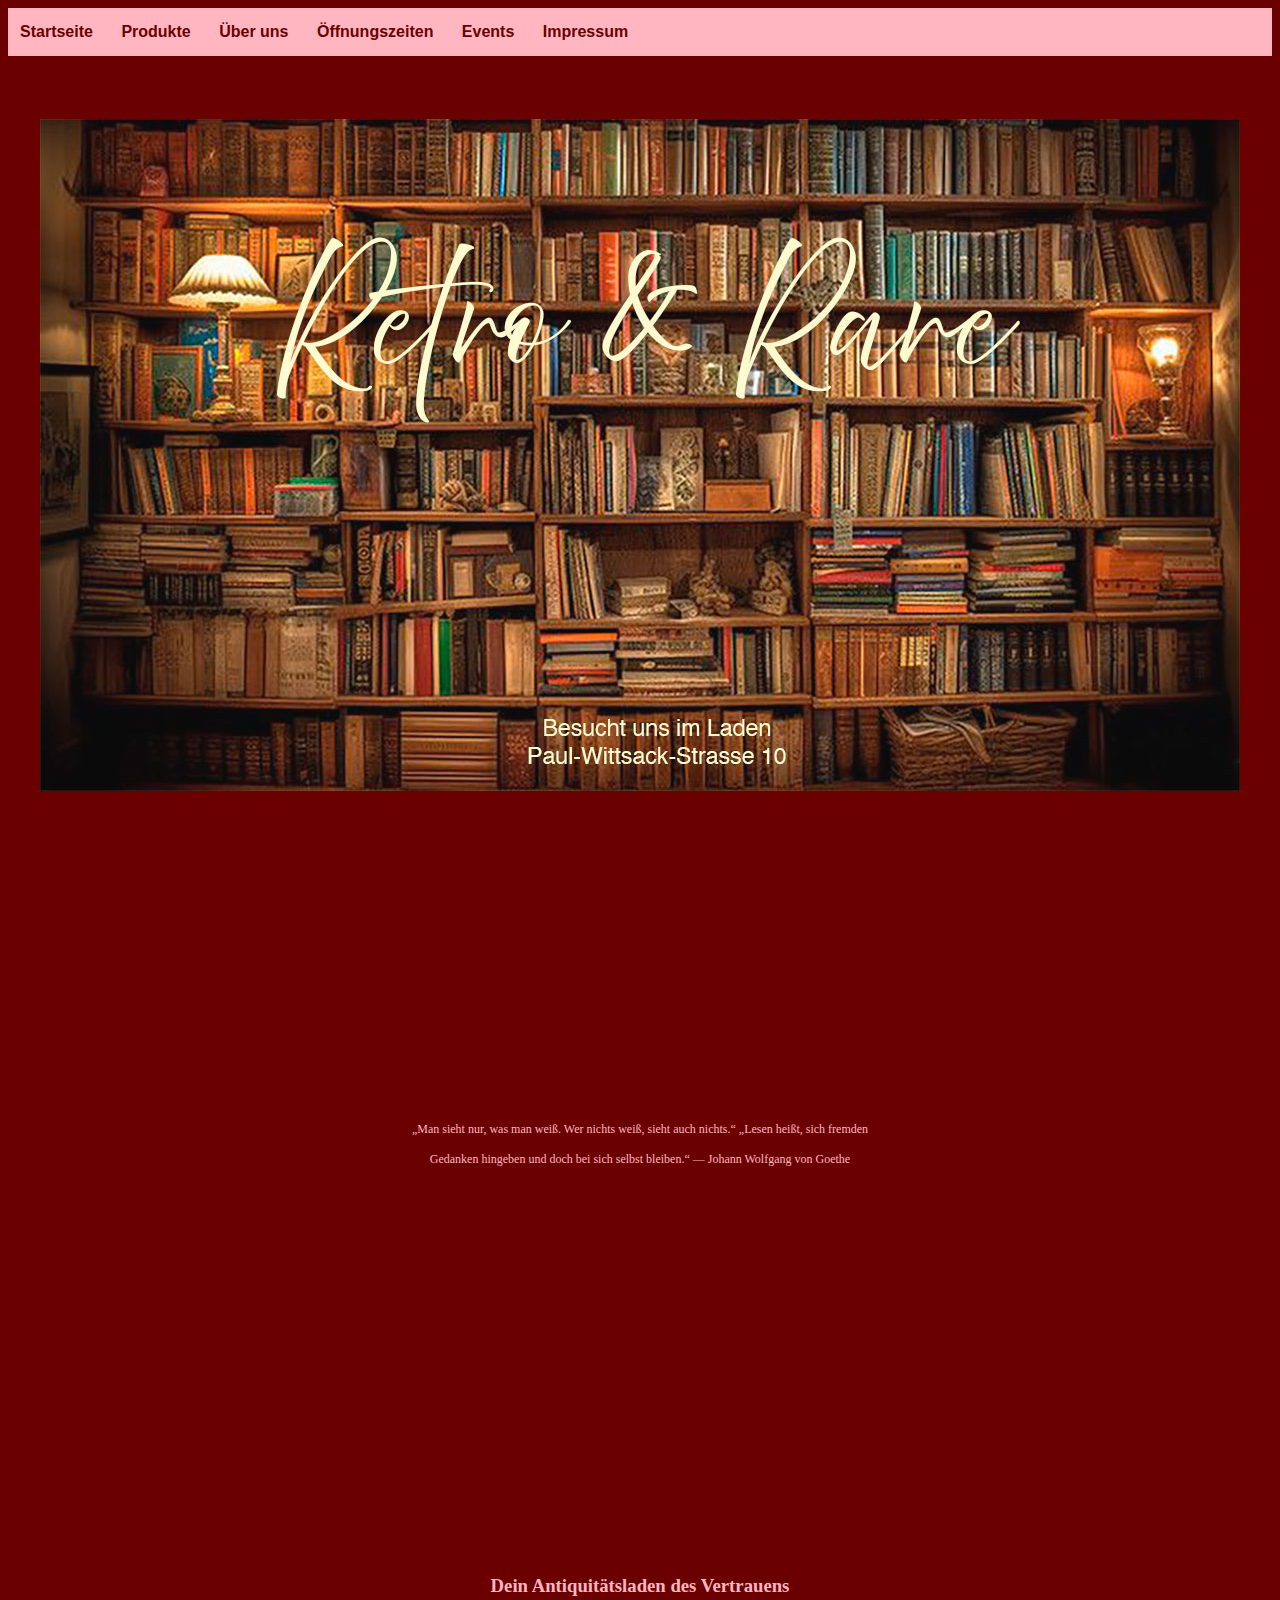
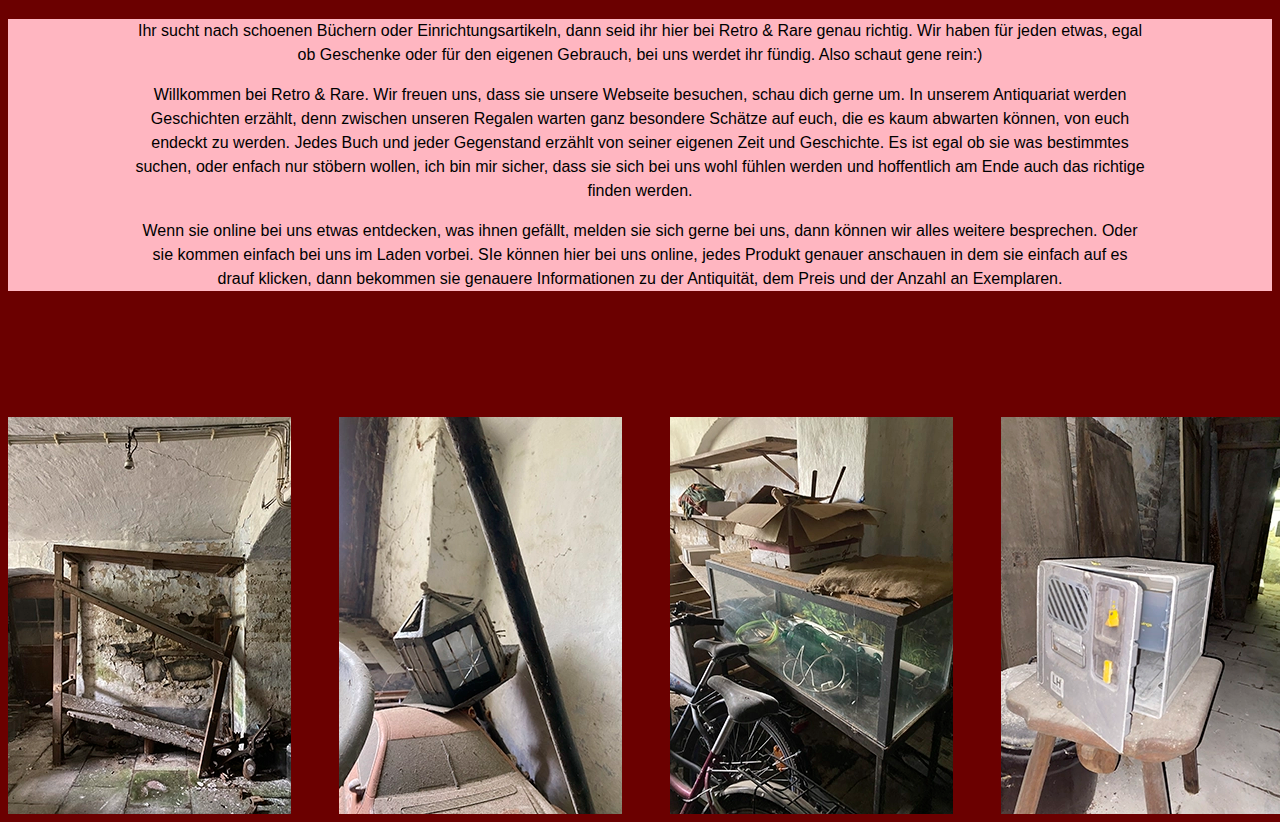
<file: index.html>
<!DOCTYPE html>
<htl lang="de">
    <head>
        <meta charset="UTF-8">
        <title>Semesterabgabe</title>
        <link rel="stylesheet" href="meine-datei.css">
    </head>
    <body>




<div class="nav">
	<ul> 
	<li> <a href="index.html">Startseite </a></li>	
	<li> <a href="produkte.html"> Produkte </a> </li>
	<li> <a href="ueber_uns.html"> Über uns </a> </li>
	<li> <a href="oeffnungszeiten.html"> Öffnungszeiten </a> </li>
	<li> <a href="events.html"> Events </a> </li>
	<li> <a href="Impressum.html"> Impressum </a> </li>
	</ul>
</div>

<div class="name">
<img src="images/buecherregal_hintergrund.jpg" alt="Bücher in Holzregal"> </img>
 </div>

<div class="zitat"> 
	„Man sieht nur, was man weiß. Wer nichts weiß, sieht auch nichts.“
	„Lesen heißt, sich fremden Gedanken hingeben und doch bei sich selbst bleiben.“
	— Johann Wolfgang von Goethe

</div>


	<h3>Dein Antiquitätsladen des Vertrauens</h3>



<div class="einfuehrung"> 
	<p>Ihr sucht nach schoenen Büchern oder Einrichtungsartikeln, dann seid ihr hier bei Retro & Rare genau richtig. Wir haben für jeden etwas, egal ob Geschenke oder für den eigenen Gebrauch, bei uns werdet ihr fündig. Also schaut gene rein:)</p>

	<p>Willkommen bei Retro & Rare. Wir freuen uns, dass sie unsere Webseite besuchen, schau dich gerne um. In unserem Antiquariat werden Geschichten erzählt, denn zwischen unseren Regalen warten ganz besondere Schätze auf euch, die es kaum abwarten können, von euch endeckt zu werden. Jedes Buch und jeder Gegenstand erzählt von seiner eigenen Zeit und Geschichte. Es ist egal ob sie was bestimmtes suchen, oder enfach nur stöbern wollen, ich bin mir sicher, dass sie sich bei uns wohl fühlen werden und hoffentlich am Ende auch das richtige finden werden. </p>

	<p>Wenn sie online bei uns etwas entdecken, was ihnen gefällt, melden sie sich gerne bei uns, dann können wir alles weitere besprechen. Oder sie kommen einfach bei uns im Laden vorbei. SIe können hier bei uns online, jedes Produkt genauer anschauen in dem sie einfach auf es drauf klicken, dann bekommen sie genauere Informationen zu der Antiquität, dem Preis und der Anzahl an Exemplaren. </p>
</div>




<div class="bilder-galerie"> 
	<img src="images/kaputt-regal.webp">
	<img src="images/kaputt_regal.webp">
	<img src="images/kaputt_aquarium.webp">
	<img src="images/kaputt_tresor.webp">
	<img src="images/kaputt_ vitrine.webp">
</div>
</body>
</file>
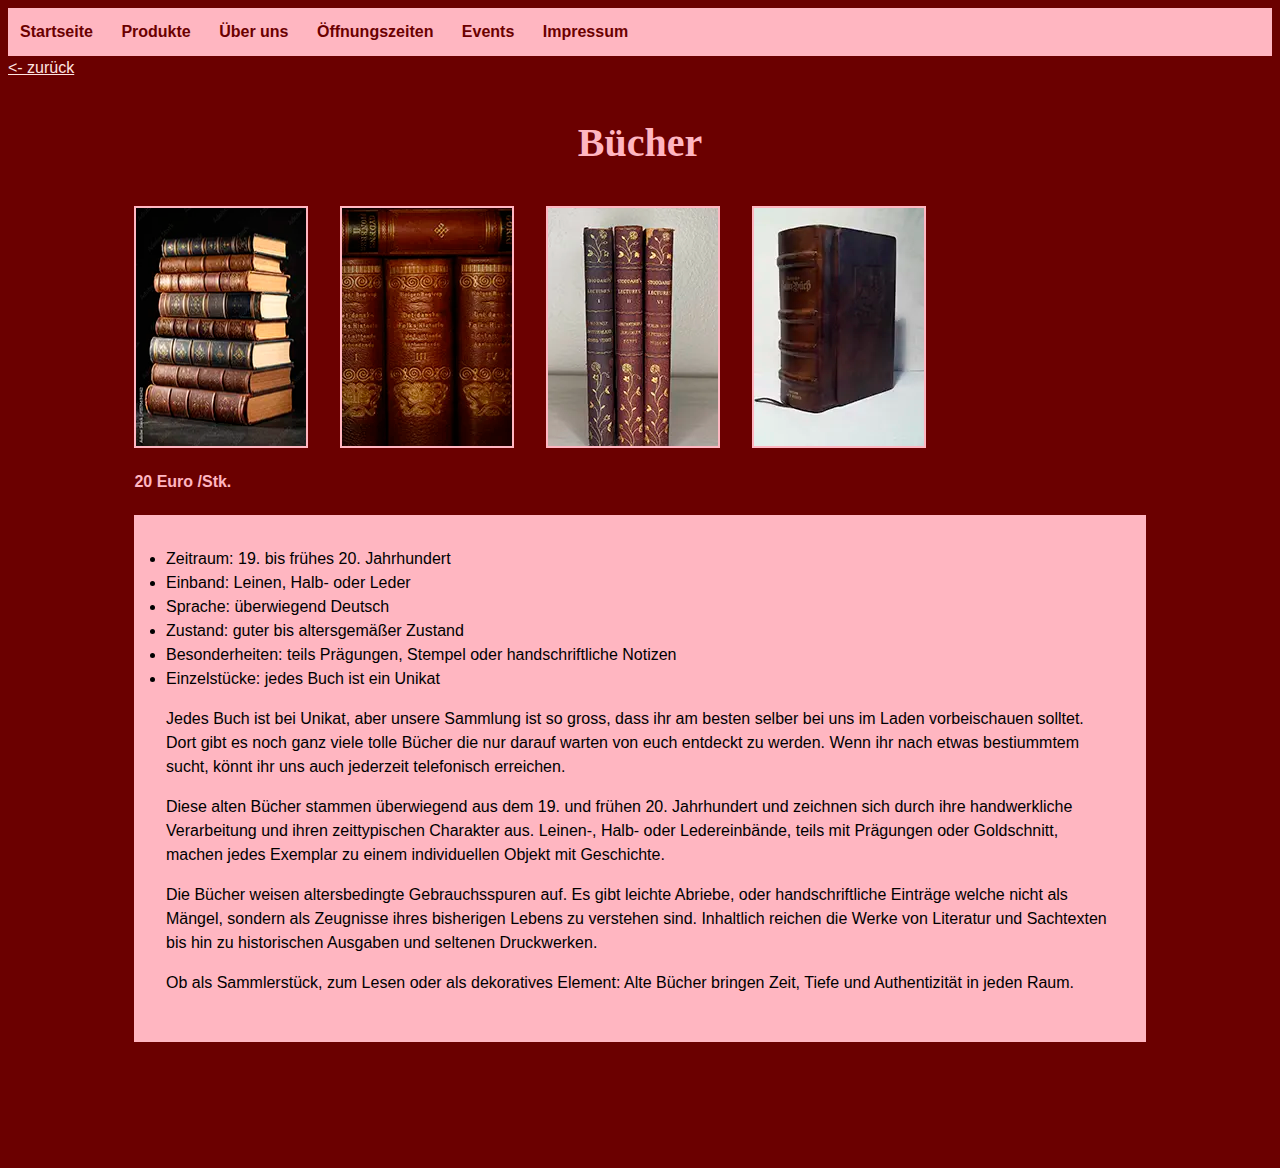
<file: detail_buecher.html>
<!DOCTYPE html>
<htl lang="de">
    <head>
        <meta charset="UTF-8">
        <title>Semesterabgabe</title>
        <link rel="stylesheet" href="meine-datei.css">
    </head>
    <body>


<div class="nav">
    <ul> 
    <li> <a href="index.html">Startseite </a></li>  
    <li> <a href="produkte.html"> Produkte </a> </li>
    <li> <a href="ueber_uns.html"> Über uns </a> </li>
    <li> <a href="oeffnungszeiten.html"> Öffnungszeiten </a> </li>
    <li> <a href="events.html"> Events </a> </li>
    <li> <a href="Impressum.html"> Impressum </a> </li>
    </ul>
</div>

<div class="back"> 
<a href="produkte.html"> <- zurück </a>
</div>

<h2>Bücher</h2>

<div class="bilder"> 
    <img src="images/produkt_buecher.webp" alt="zu verkaufendes Buch">
    <img src="images/produkt_buecher2.webp" alt="zu verkaufendes Buch">
    <img src="images/produkt_buecher3.webp" alt="zu verkaufendes Buch">
    <img src="images/produkt_buecher4.webp" alt="zu verkaufendes Buch">
</div>

<h4> 20 Euro /Stk.</h4>

<div class="text"> 
<li>Zeitraum: 19. bis frühes 20. Jahrhundert</li>
<li>Einband: Leinen, Halb- oder Leder</li>
<li>Sprache: überwiegend Deutsch</li>
<li>Zustand: guter bis altersgemäßer Zustand</li>
<li>Besonderheiten: teils Prägungen, Stempel oder handschriftliche Notizen</li>
<li>Einzelstücke: jedes Buch ist ein Unikat</li>

<p>Jedes Buch ist bei Unikat, aber unsere Sammlung ist so gross, dass ihr am besten selber bei uns im Laden vorbeischauen solltet. Dort gibt es noch ganz viele tolle Bücher die nur darauf warten von euch entdeckt zu werden. Wenn ihr nach etwas bestiummtem sucht, könnt ihr uns auch jederzeit telefonisch erreichen.</p>

<p>Diese alten Bücher stammen überwiegend aus dem 19. und frühen 20. Jahrhundert und zeichnen sich durch ihre handwerkliche Verarbeitung und ihren zeittypischen Charakter aus. Leinen-, Halb- oder Ledereinbände, teils mit Prägungen oder Goldschnitt, machen jedes Exemplar zu einem individuellen Objekt mit Geschichte.</p>

<p>Die Bücher weisen altersbedingte Gebrauchsspuren auf. Es gibt leichte Abriebe, oder handschriftliche Einträge welche nicht als Mängel, sondern als Zeugnisse ihres bisherigen Lebens zu verstehen sind. Inhaltlich reichen die Werke von Literatur und Sachtexten bis hin zu historischen Ausgaben und seltenen Druckwerken.</p>

<p>Ob als Sammlerstück, zum Lesen oder als dekoratives Element: Alte Bücher bringen Zeit, Tiefe und Authentizität in jeden Raum.</p>
</div>
</body>
</file>
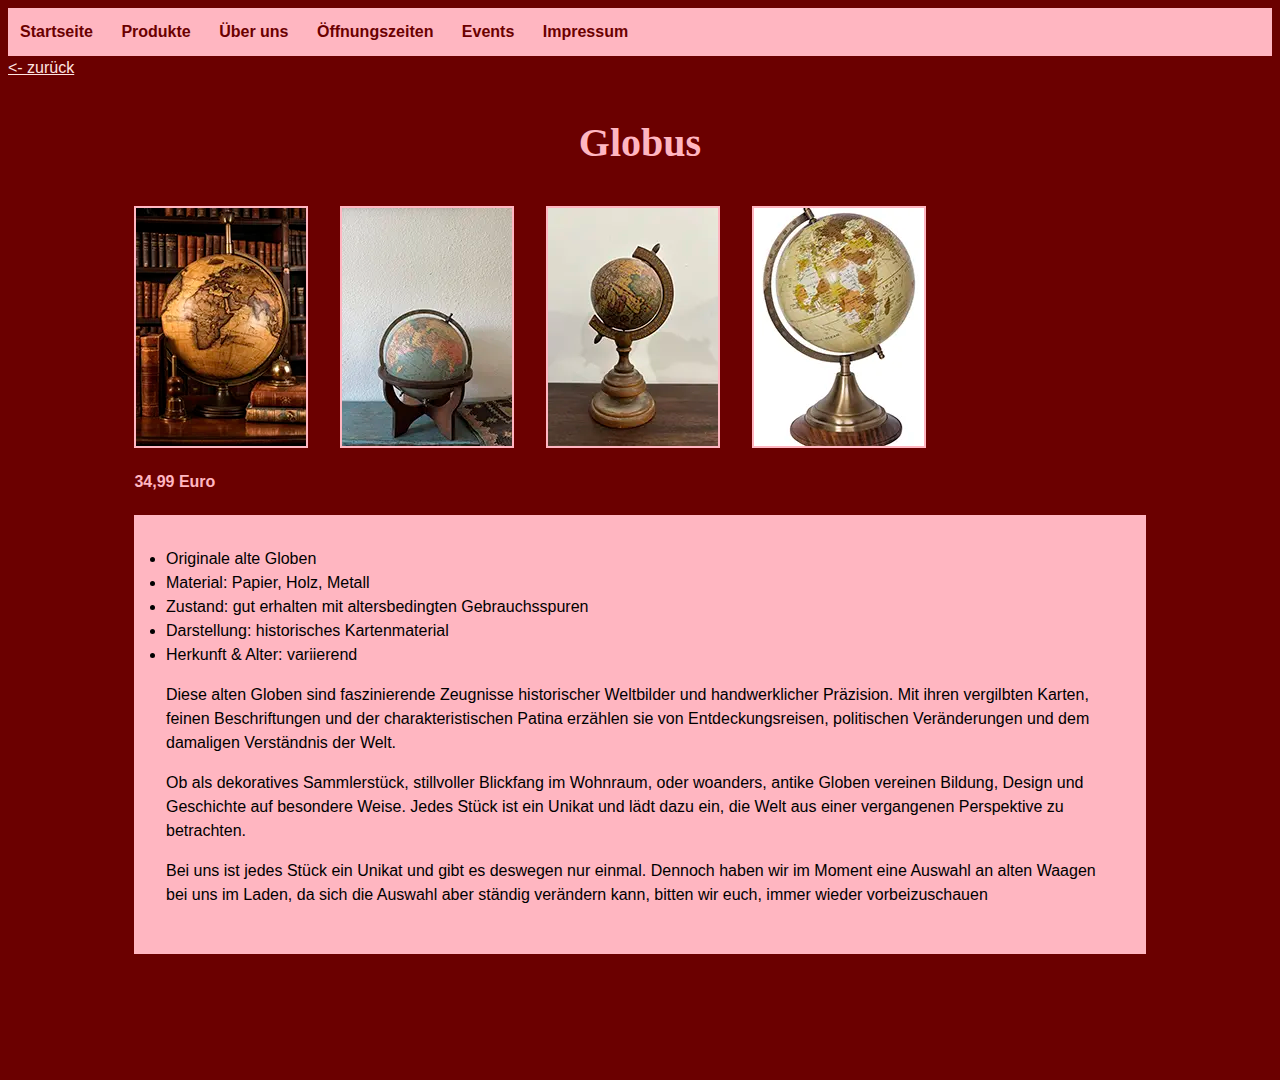
<file: detail_globus.html>
<!DOCTYPE html>
<htl lang="de">
    <head>
        <meta charset="UTF-8">
        <title>Semesterabgabe</title>
        <link rel="stylesheet" href="meine-datei.css">
    </head>
    <body>

<div class="nav">
	<ul> 
	<li> <a href="index.html">Startseite </a></li>	
	<li> <a href="produkte.html"> Produkte </a> </li>
	<li> <a href="ueber_uns.html"> Über uns </a> </li>
	<li> <a href="oeffnungszeiten.html"> Öffnungszeiten </a> </li>
	<li> <a href="events.html"> Events </a> </li>
	<li> <a href="Impressum.html"> Impressum </a> </li>
	</ul>
</div>


<div class="back"> 
	<a href="produkte.html"> <- zurück </a>
</div>


<h2>Globus</h2>

<div class="bilder"> 
	<img src="images/produkt_globus.webp" alt="zu verkaufender Globus">
	<img src="images/produkt_globus2.webp" alt="zu verkaufender Globus">
	<img src="images/produkt_globus3.webp" alt="zu verkaufender Globus">
	<img src="images/produkt_globus4.webp" alt="zu verkaufender Globus">
</div>

<h4>34,99 Euro</h4>

<div class="text"> 
<li>Originale alte Globen</li>
<li>Material: Papier, Holz, Metall </li>
<li> Zustand: gut erhalten mit altersbedingten Gebrauchsspuren </li>
<li> Darstellung: historisches Kartenmaterial </li>
<li> Herkunft & Alter: variierend</li>

<p>Diese alten Globen sind faszinierende Zeugnisse historischer Weltbilder und handwerklicher Präzision. Mit ihren vergilbten Karten, feinen Beschriftungen und der charakteristischen Patina erzählen sie von Entdeckungsreisen, politischen Veränderungen und dem damaligen Verständnis der Welt.</p>

<p>Ob als dekoratives Sammlerstück, stillvoller Blickfang im Wohnraum, oder woanders, antike Globen vereinen Bildung, Design und Geschichte auf besondere Weise. Jedes Stück ist ein Unikat und lädt dazu ein, die Welt aus einer vergangenen Perspektive zu betrachten.</p>

<p>Bei uns ist jedes Stück ein Unikat und gibt es deswegen nur einmal. Dennoch haben wir im Moment eine Auswahl an alten Waagen bei uns im Laden, da sich die Auswahl aber ständig verändern kann, bitten wir euch, immer wieder vorbeizuschauen </p>

</div>
</body>
</file>
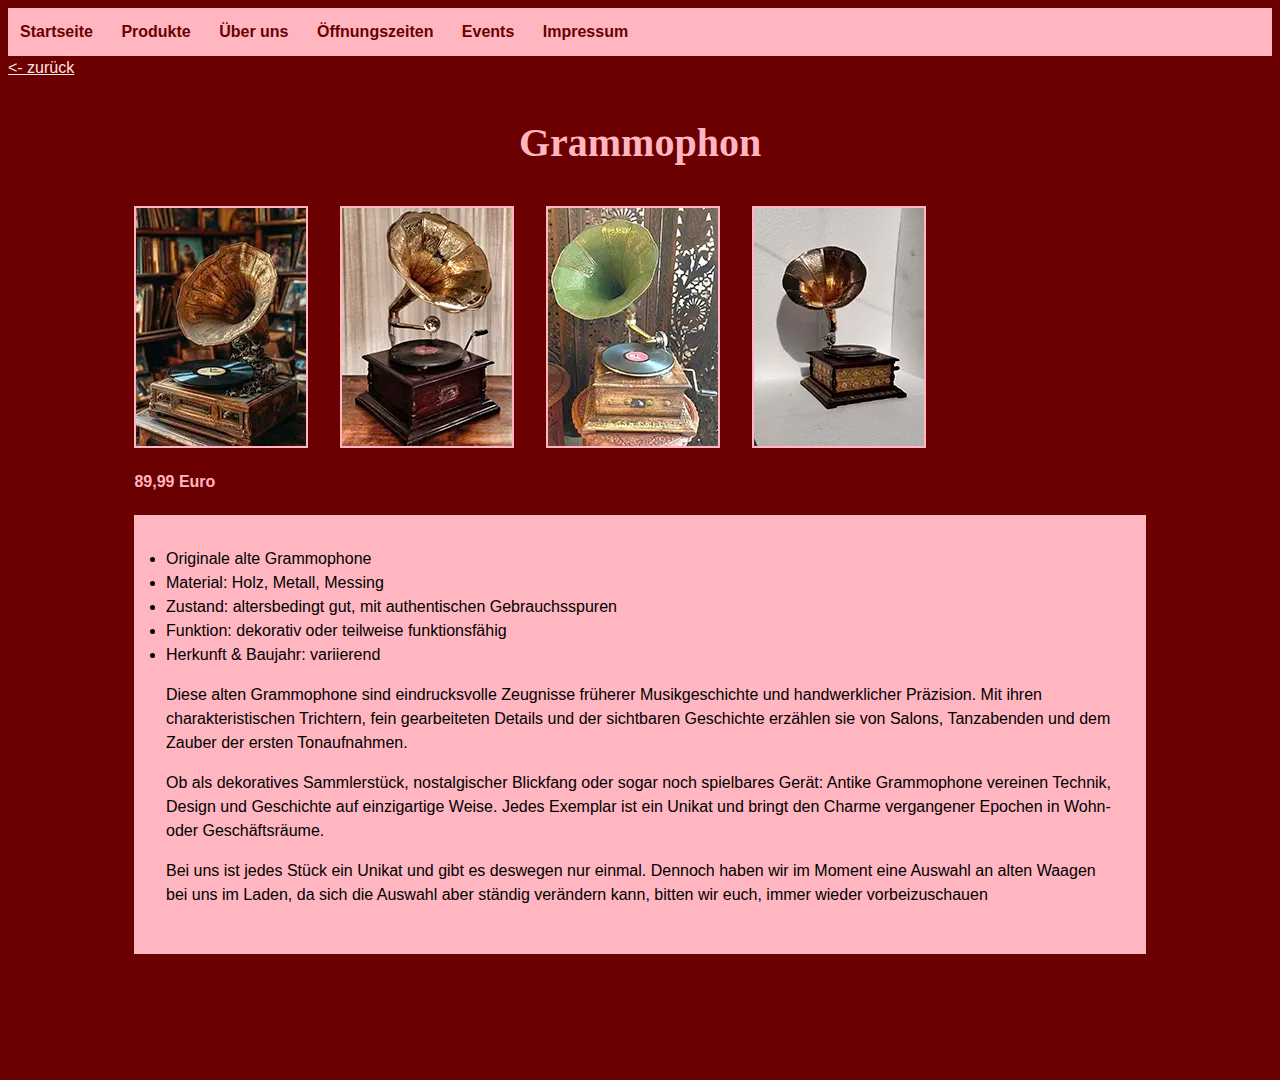
<file: detail_grammophon.html>
<!DOCTYPE html>
<htl lang="de">
    <head>
        <meta charset="UTF-8">
        <title>Semesterabgabe</title>
        <link rel="stylesheet" href="meine-datei.css">
    </head>
    <body>

<div class="nav">
	<ul> 
	<li> <a href="index.html">Startseite </a></li>	
	<li> <a href="produkte.html"> Produkte </a> </li>
	<li> <a href="ueber_uns.html"> Über uns </a> </li>
	<li> <a href="oeffnungszeiten.html"> Öffnungszeiten </a> </li>
	<li> <a href="events.html"> Events </a> </li>
	<li> <a href="Impressum.html"> Impressum </a> </li>
	</ul>
</div>


<div class="back"> 
	<a href="produkte.html"> <- zurück </a>
</div>


<h2>Grammophon</h2>

<div class="bilder"> 
	<img src="images/produkt_grammophon.webp" alt="zu verkaufendes Grammophon">
	<img src="images/produkt_grammophon2.webp" alt="zu verkaufendes Grammophon">
	<img src="images/produkt_grammophon3.webp" alt="zu verkaufendes Grammophon">
	<img src="images/produkt_grammophon4.webp" alt="zu verkaufendes Grammophon">
</div>

<h4>89,99 Euro</h4>

<div class="text"> 
<li>Originale alte Grammophone</li>
<li>Material: Holz, Metall, Messing</li>
<li>Zustand: altersbedingt gut, mit authentischen Gebrauchsspuren</li>
<li>Funktion: dekorativ oder teilweise funktionsfähig</li>
<li>Herkunft & Baujahr: variierend</li>


<p>Diese alten Grammophone sind eindrucksvolle Zeugnisse früherer Musikgeschichte und handwerklicher Präzision. Mit ihren charakteristischen Trichtern, fein gearbeiteten Details und der sichtbaren Geschichte erzählen sie von Salons, Tanzabenden und dem Zauber der ersten Tonaufnahmen.
</p>

<p>Ob als dekoratives Sammlerstück, nostalgischer Blickfang oder sogar noch spielbares Gerät: Antike Grammophone vereinen Technik, Design und Geschichte auf einzigartige Weise. Jedes Exemplar ist ein Unikat und bringt den Charme vergangener Epochen in Wohn- oder Geschäftsräume.</p>

<p>Bei uns ist jedes Stück ein Unikat und gibt es deswegen nur einmal. Dennoch haben wir im Moment eine Auswahl an alten Waagen bei uns im Laden, da sich die Auswahl aber ständig verändern kann, bitten wir euch, immer wieder vorbeizuschauen </p>

</div>
</body>
</file>
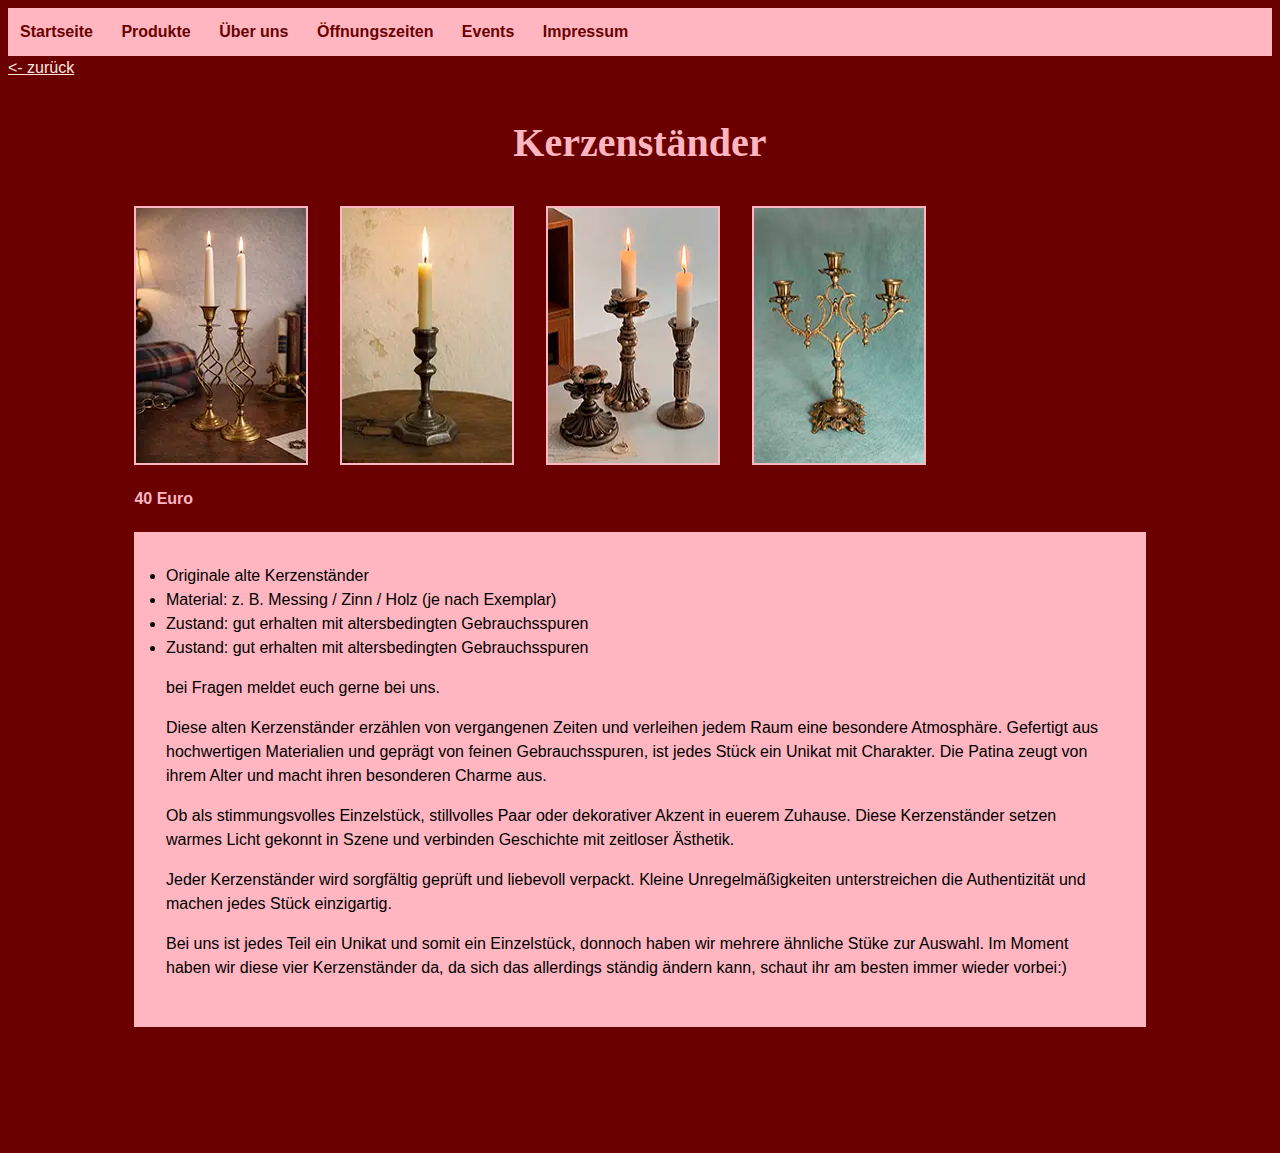
<file: detail_kerzenstaender.html>
<!DOCTYPE html>
<htl lang="de">
    <head>
        <meta charset="UTF-8">
        <title>Semesterabgabe</title>
        <link rel="stylesheet" href="meine-datei.css">
    </head>
    <body>


<div class="nav">
	<ul> 
	<li> <a href="index.html">Startseite </a></li>	
	<li> <a href="produkte.html"> Produkte </a> </li>
	<li> <a href="ueber_uns.html"> Über uns </a> </li>
	<li> <a href="oeffnungszeiten.html"> Öffnungszeiten </a> </li>
	<li> <a href="events.html"> Events </a> </li>
	<li> <a href="Impressum.html"> Impressum </a> </li>
	</ul>
</div>

<div class="back"> 
<a href="produkte.html"> <- zurück </a>
</div>

<h2>Kerzenständer</h2>

<div class="bilder"> 
	<img src="images/produkt_Kerzenstaender.webp" alt="zu verkaufender Kerzenstaender">
	<img src="images/produkt_kerzenstaender2.webp" alt="zu verkaufender Kerzenstaender">
	<img src="images/produkt_kerzenstaender3.webp" alt="zu verkaufender Kerzenstaender">
	<img src="images/produkt_kerzenstaender4.webp" alt="zu verkaufender Kerzenstaender">
</div>


<h4>40 Euro</h4>

<div class="text"> 

<li>Originale alte Kerzenständer</li>
<li>Material: z. B. Messing / Zinn / Holz (je nach Exemplar)</li>
<li>Zustand: gut erhalten mit altersbedingten Gebrauchsspuren</li>
<li>Zustand: gut erhalten mit altersbedingten Gebrauchsspuren</li>

<p>bei Fragen meldet euch gerne bei uns.</p>

<p>Diese alten Kerzenständer erzählen von vergangenen Zeiten und verleihen jedem Raum eine besondere Atmosphäre. Gefertigt aus hochwertigen Materialien und geprägt von feinen Gebrauchsspuren, ist jedes Stück ein Unikat mit Charakter. Die Patina zeugt von ihrem Alter und macht ihren besonderen Charme aus.
</p>

<p>Ob als stimmungsvolles Einzelstück, stillvolles Paar oder dekorativer Akzent in euerem Zuhause. Diese Kerzenständer setzen warmes Licht gekonnt in Szene und verbinden Geschichte mit zeitloser Ästhetik.
</p>

<p>Jeder Kerzenständer wird sorgfältig geprüft und liebevoll verpackt. Kleine Unregelmäßigkeiten unterstreichen die Authentizität und machen jedes Stück einzigartig.</p>

<p>Bei uns ist jedes Teil ein Unikat und somit ein Einzelstück, donnoch haben wir mehrere ähnliche Stüke zur Auswahl. Im Moment haben wir diese vier Kerzenständer da, da sich das allerdings ständig ändern kann, schaut ihr am besten immer wieder vorbei:) </p>

</div>
</body>
</file>
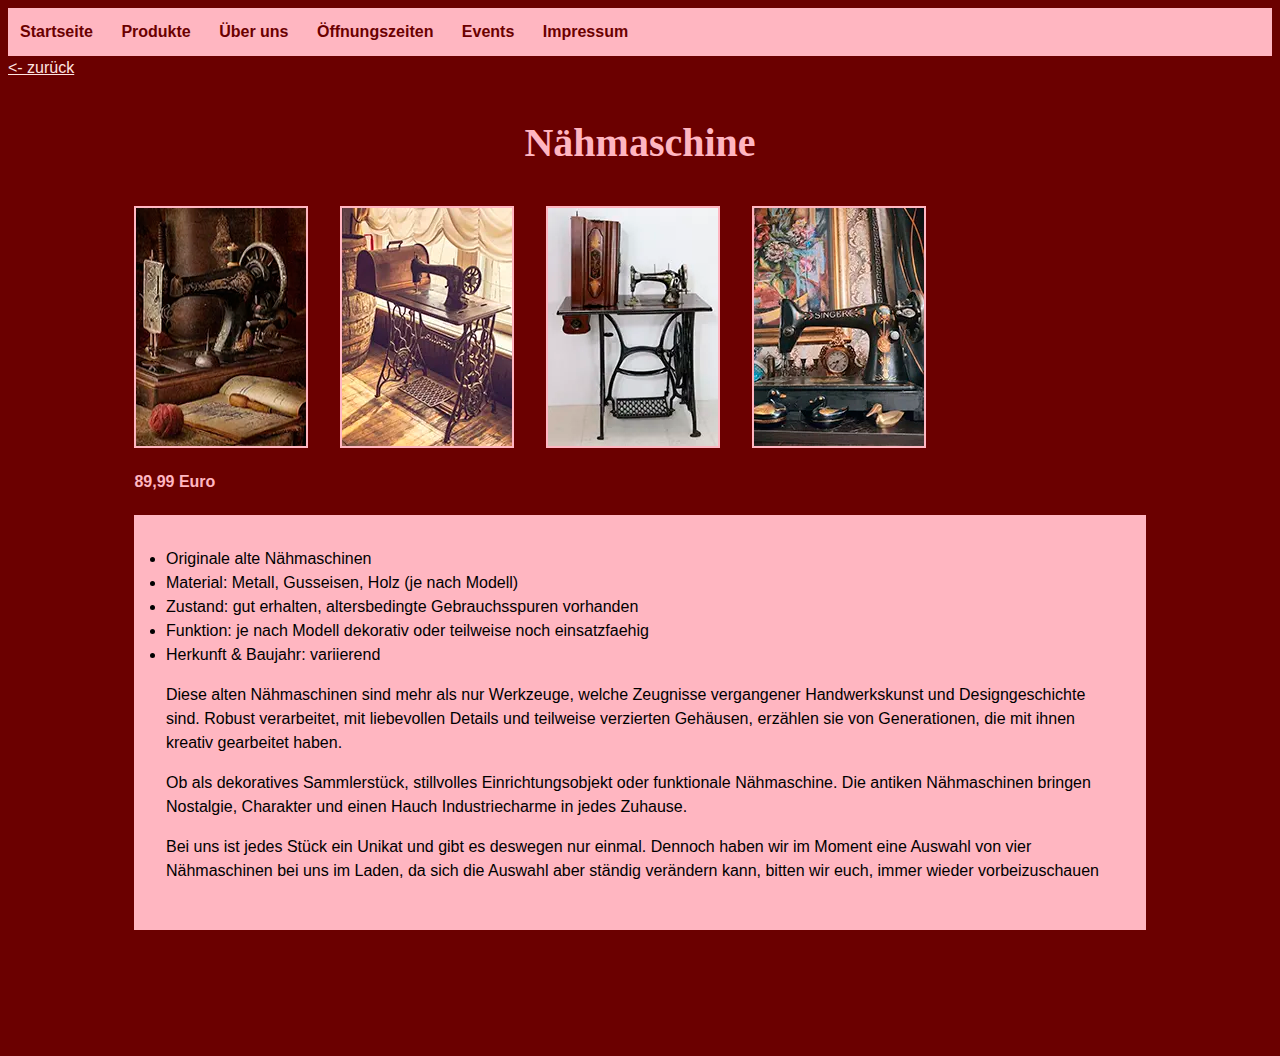
<file: detail_naehmaschine.html>
<!DOCTYPE html>
<htl lang="de">
    <head>
        <meta charset="UTF-8">
        <title>Semesterabgabe</title>
        <link rel="stylesheet" href="meine-datei.css">
    </head>
    <body>

<div class="nav">
	<ul> 
	<li> <a href="index.html">Startseite </a></li>	
	<li> <a href="produkte.html"> Produkte </a> </li>
	<li> <a href="ueber_uns.html"> Über uns </a> </li>
	<li> <a href="oeffnungszeiten.html"> Öffnungszeiten </a> </li>
	<li> <a href="events.html"> Events </a> </li>
	<li> <a href="Impressum.html"> Impressum </a> </li>
	</ul>
</div>


<div class="back"> 
	<a href="produkte.html"> <- zurück </a>
</div>

<h2>Nähmaschine</h2>


<div class="bilder"> 
	<img src="images/produkt_naehmaschine.webp" alt="zu verkaufende Naehmaschine">
	<img src="images/produkt_naehmaschine2.webp" alt="zu verkaufende Naehmaschine">
	<img src="images/produkt_naehmaschine3.webp" alt="zu verkaufende Naehmaschine">
	<img src="images/produkt_naehmaschine4.webp" alt="zu verkaufende Naehmaschine">
</div>

<h4>89,99 Euro</h4>

<div class="text"> 
<li>Originale alte Nähmaschinen</li>
<li>Material: Metall, Gusseisen, Holz (je nach Modell)</li>
<li>Zustand: gut erhalten, altersbedingte Gebrauchsspuren vorhanden</li>
<li>Funktion: je nach Modell dekorativ oder teilweise noch einsatzfaehig</li>
<li>Herkunft & Baujahr: variierend</li>

<p>Diese alten Nähmaschinen sind mehr als nur Werkzeuge, welche Zeugnisse vergangener Handwerkskunst und Designgeschichte sind. Robust verarbeitet, mit liebevollen Details und teilweise verzierten Gehäusen, erzählen sie von Generationen, die mit ihnen kreativ gearbeitet haben.</p>

<p>Ob als dekoratives Sammlerstück, stillvolles Einrichtungsobjekt oder funktionale Nähmaschine. Die antiken Nähmaschinen bringen Nostalgie, Charakter und einen Hauch Industriecharme in jedes Zuhause.</p>

<p>Bei uns ist jedes Stück ein Unikat und gibt es deswegen nur einmal. Dennoch haben wir im Moment eine Auswahl von vier Nähmaschinen bei uns im Laden, da sich die Auswahl aber ständig verändern kann, bitten wir euch, immer wieder vorbeizuschauen </p>

</div>
</body>
</file>
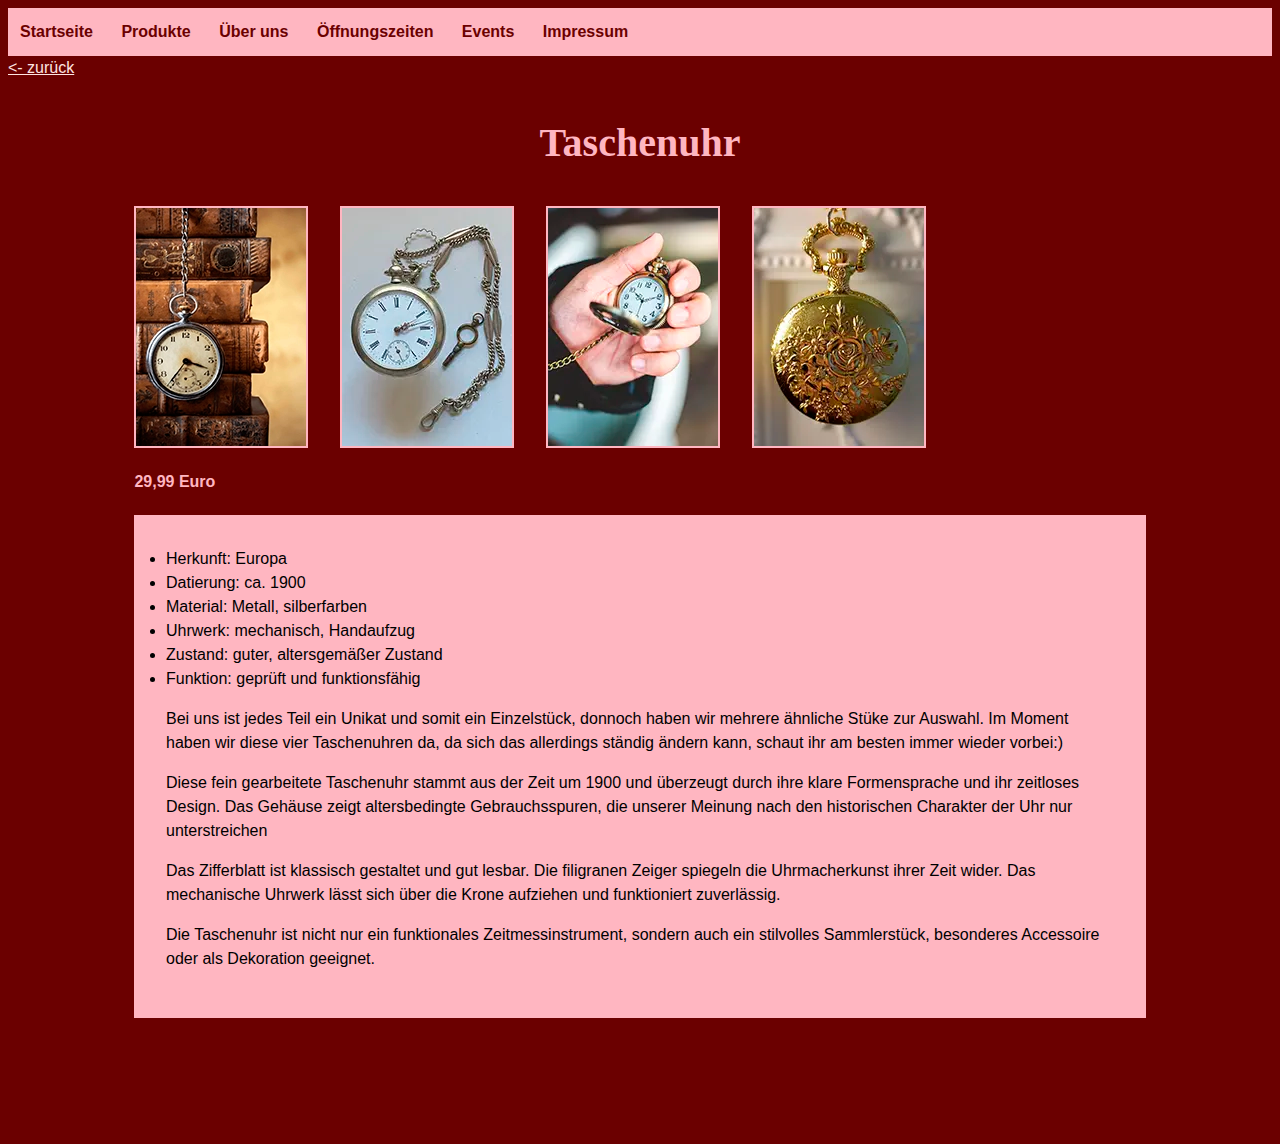
<file: detail_taschenuhr.html>
<!DOCTYPE html>
<htl lang="de">
    <head>
        <meta charset="UTF-8">
        <title>Semesterabgabe</title>
        <link rel="stylesheet" href="meine-datei.css">
    </head>
    <body>

<div class="nav">
	<ul> 
	<li> <a href="index.html">Startseite </a></li>	
	<li> <a href="produkte.html"> Produkte </a> </li>
	<li> <a href="ueber_uns.html"> Über uns </a> </li>
	<li> <a href="oeffnungszeiten.html"> Öffnungszeiten </a> </li>
	<li> <a href="events.html"> Events </a> </li>
	<li> <a href="Impressum.html"> Impressum </a> </li>
	</ul>
</div>

<div class="back"> 
<a href="produkte.html"> <- zurück </a>
</div>


<h2> Taschenuhr </h2>

<div class="bilder"> 

	<img src="images/produkt_uhr.webp">
	<img src="images/produkt_taschenuhr2.webp">
	<img src="images/produkt_taschenuhr3.webp">
	<img src="images/produkt_taschenuhr4.webp">
</div>

<h4>29,99 Euro </h4>


<div class="text"> 
<li> Herkunft: Europa </li>
<li> Datierung: ca. 1900 </li> 
<li> Material: Metall, silberfarben </li>
<li> Uhrwerk: mechanisch, Handaufzug </li>
<li> Zustand: guter, altersgemäßer Zustand </li>
<li> Funktion: geprüft und funktionsfähig </li>

<p>Bei uns ist jedes Teil ein Unikat und somit ein Einzelstück, donnoch haben wir mehrere ähnliche Stüke zur Auswahl. Im Moment haben wir diese vier Taschenuhren da, da sich das allerdings ständig ändern kann, schaut ihr am besten immer wieder vorbei:) </p>

<p>Diese fein gearbeitete Taschenuhr stammt aus der Zeit um 1900 und überzeugt durch ihre klare Formensprache und ihr zeitloses Design. Das Gehäuse zeigt altersbedingte Gebrauchsspuren, die unserer Meinung nach den historischen Charakter der Uhr nur unterstreichen </p>

<p> Das Zifferblatt ist klassisch gestaltet und gut lesbar. Die filigranen Zeiger spiegeln die Uhrmacherkunst ihrer Zeit wider. Das mechanische Uhrwerk lässt sich über die Krone aufziehen und funktioniert zuverlässig. </p>

<p> Die Taschenuhr ist nicht nur ein funktionales Zeitmessinstrument, sondern auch ein stilvolles Sammlerstück, besonderes Accessoire oder als Dekoration geeignet.</p>

</div>
</body>
</file>
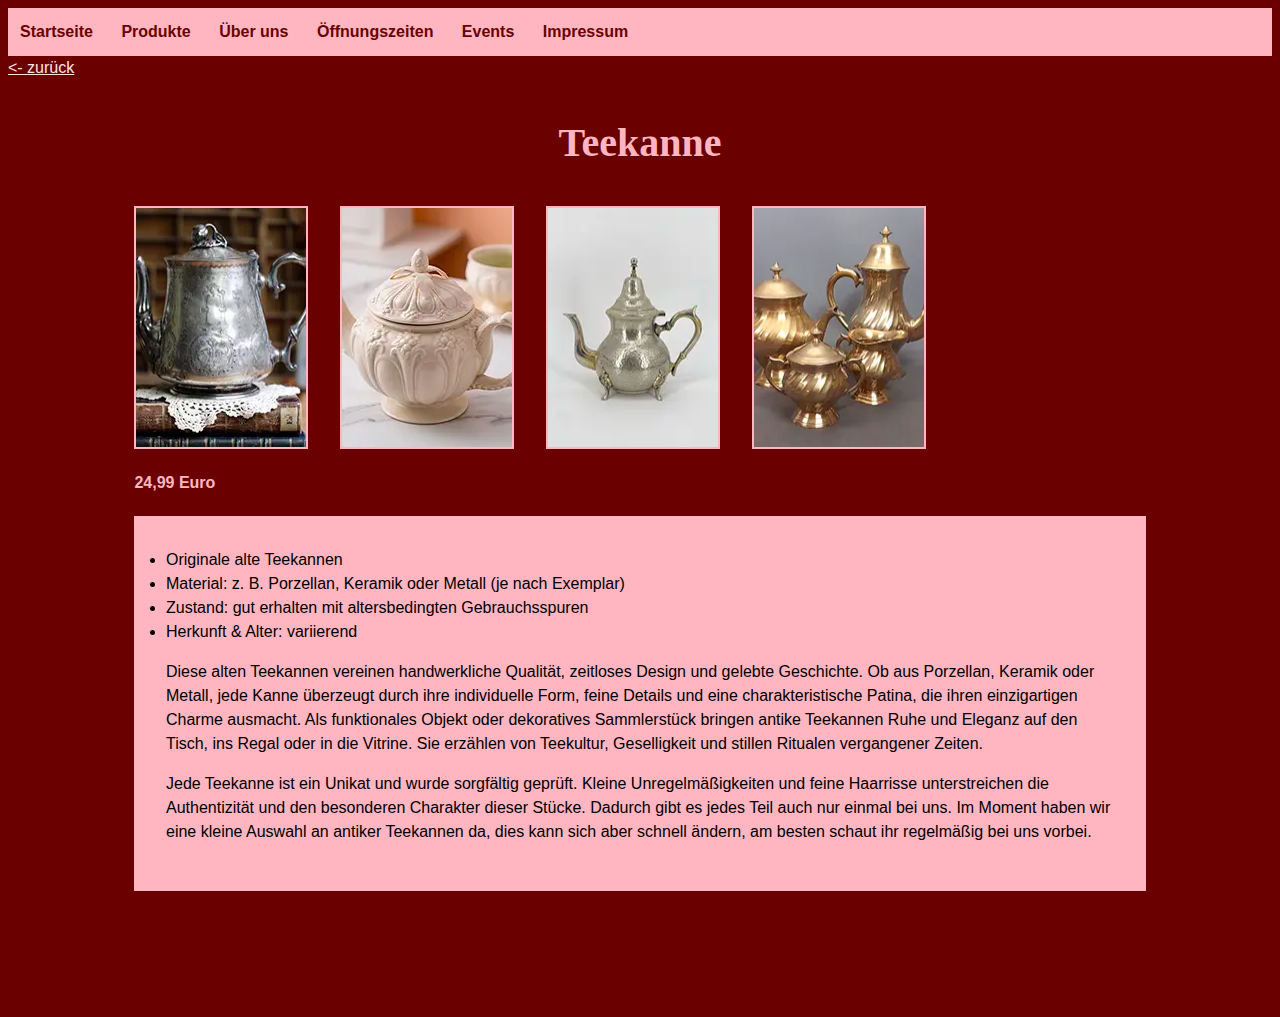
<file: detail_Teekanne.html>
<!DOCTYPE html>
<htl lang="de">
    <head>
        <meta charset="UTF-8">
        <title>Semesterabgabe</title>
        <link rel="stylesheet" href="meine-datei.css">
    </head>
    <body>

<div class="nav">
	<ul> 
	<li> <a href="index.html">Startseite </a></li>	
	<li> <a href="produkte.html"> Produkte </a> </li>
	<li> <a href="ueber_uns.html"> Über uns </a> </li>
	<li> <a href="oeffnungszeiten.html"> Öffnungszeiten </a> </li>
	<li> <a href="events.html"> Events </a> </li>
	<li> <a href="Impressum.html"> Impressum </a> </li>
	</ul>
</div>

<div class="back"> 
<a href="produkte.html"> <- zurück </a>
</div>

<h2>Teekanne</h2>

<div class="bilder">  
	<img src="images/produkt_teekanne.webp" alt="zu verkaufende Teekanne">
	<img src="images/produkt_teekanne2.webp" alt="zu verkaufende Teekanne">
	<img src="images/produkt_teekanne3.webp" alt="zu verkaufende Teekanne">
	<img src="images/produkt_teekanne4.webp" alt="zu verkaufende Teekanne">
</div>

<h4> 24,99 Euro</h4>

<div class="text"> 
<li>Originale alte Teekannen</li>
<li> Material: z. B. Porzellan, Keramik oder Metall (je nach Exemplar) </li>
<li>Zustand: gut erhalten mit altersbedingten Gebrauchsspuren</li>
<li>Herkunft & Alter: variierend</li>

<p>Diese alten Teekannen vereinen handwerkliche Qualität, zeitloses Design und gelebte Geschichte. Ob aus Porzellan, Keramik oder Metall, jede Kanne überzeugt durch ihre individuelle Form, feine Details und eine charakteristische Patina, die ihren einzigartigen Charme ausmacht.
Als funktionales Objekt oder dekoratives Sammlerstück bringen antike Teekannen Ruhe und Eleganz auf den Tisch, ins Regal oder in die Vitrine. Sie erzählen von Teekultur, Geselligkeit und stillen Ritualen vergangener Zeiten.</p>

<p>Jede Teekanne ist ein Unikat und wurde sorgfältig geprüft. Kleine Unregelmäßigkeiten und feine Haarrisse unterstreichen die Authentizität und den besonderen Charakter dieser Stücke. Dadurch gibt es jedes Teil auch nur einmal bei uns. Im Moment haben wir eine kleine Auswahl an antiker Teekannen da, dies kann sich aber schnell ändern, am besten schaut ihr regelmäßig bei uns vorbei.</p> 

</div>
</body>
</file>
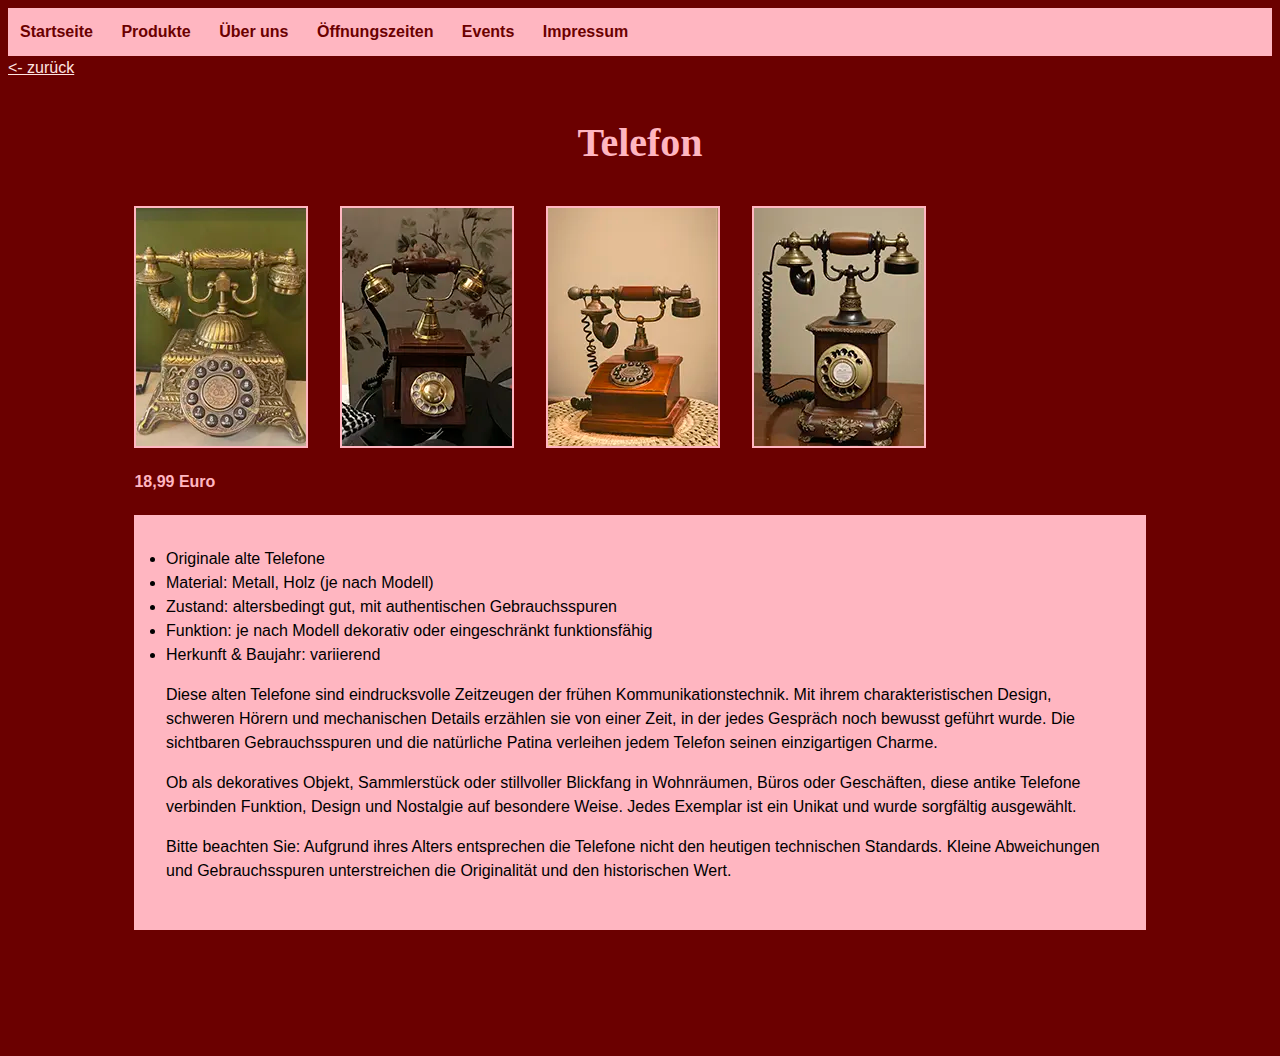
<file: detail_telefon.html>
<!DOCTYPE html>
<htl lang="de">
    <head>
        <meta charset="UTF-8">
        <title>Semesterabgabe</title>
        <link rel="stylesheet" href="meine-datei.css">
    </head>
    <body>

<div class="nav">
	<ul> 
	<li> <a href="index.html">Startseite </a></li>	
	<li> <a href="produkte.html"> Produkte </a> </li>
	<li> <a href="ueber_uns.html"> Über uns </a> </li>
	<li> <a href="oeffnungszeiten.html"> Öffnungszeiten </a> </li>
	<li> <a href="events.html"> Events </a> </li>
	<li> <a href="Impressum.html"> Impressum </a> </li>
	</ul>
</div>

<div class="back"> 
<a href="produkte.html"> <- zurück </a>
</div>

<h2>Telefon</h2>

<div class="bilder"> 
<img src="images/produkt_telephon.webp" alt="zu verkaufendes Telefon">
<img src="images/produkt_telefon2.webp" alt="zu verkaufendes Telefon">
<img src="images/produkt_telefon3.webp" alt="zu verkaufendes Telefon">
<img src="images/produkt_telefon4.webp" alt="zu verkaufendes Telefon">
</div>

<h4>18,99 Euro</h4>

<div class="text"> 
<li>Originale alte Telefone</li>
<li>Material: Metall, Holz (je nach Modell)</li>
<li>Zustand: altersbedingt gut, mit authentischen Gebrauchsspuren</li>
<li>Funktion: je nach Modell dekorativ oder eingeschränkt funktionsfähig</li>
<li>Herkunft & Baujahr: variierend</li>

<p>Diese alten Telefone sind eindrucksvolle Zeitzeugen der frühen Kommunikationstechnik. Mit ihrem charakteristischen Design, schweren Hörern und mechanischen Details erzählen sie von einer Zeit, in der jedes Gespräch noch bewusst geführt wurde. Die sichtbaren Gebrauchsspuren und die natürliche Patina verleihen jedem Telefon seinen einzigartigen Charme.</p>

<p>Ob als dekoratives Objekt, Sammlerstück oder stillvoller Blickfang in Wohnräumen, Büros oder Geschäften, diese antike Telefone verbinden Funktion, Design und Nostalgie auf besondere Weise. Jedes Exemplar ist ein Unikat und wurde sorgfältig ausgewählt.</p>

<p>Bitte beachten Sie: Aufgrund ihres Alters entsprechen die Telefone nicht den heutigen technischen Standards. Kleine Abweichungen und Gebrauchsspuren unterstreichen die Originalität und den historischen Wert.</p>
</div>
</body>
</file>
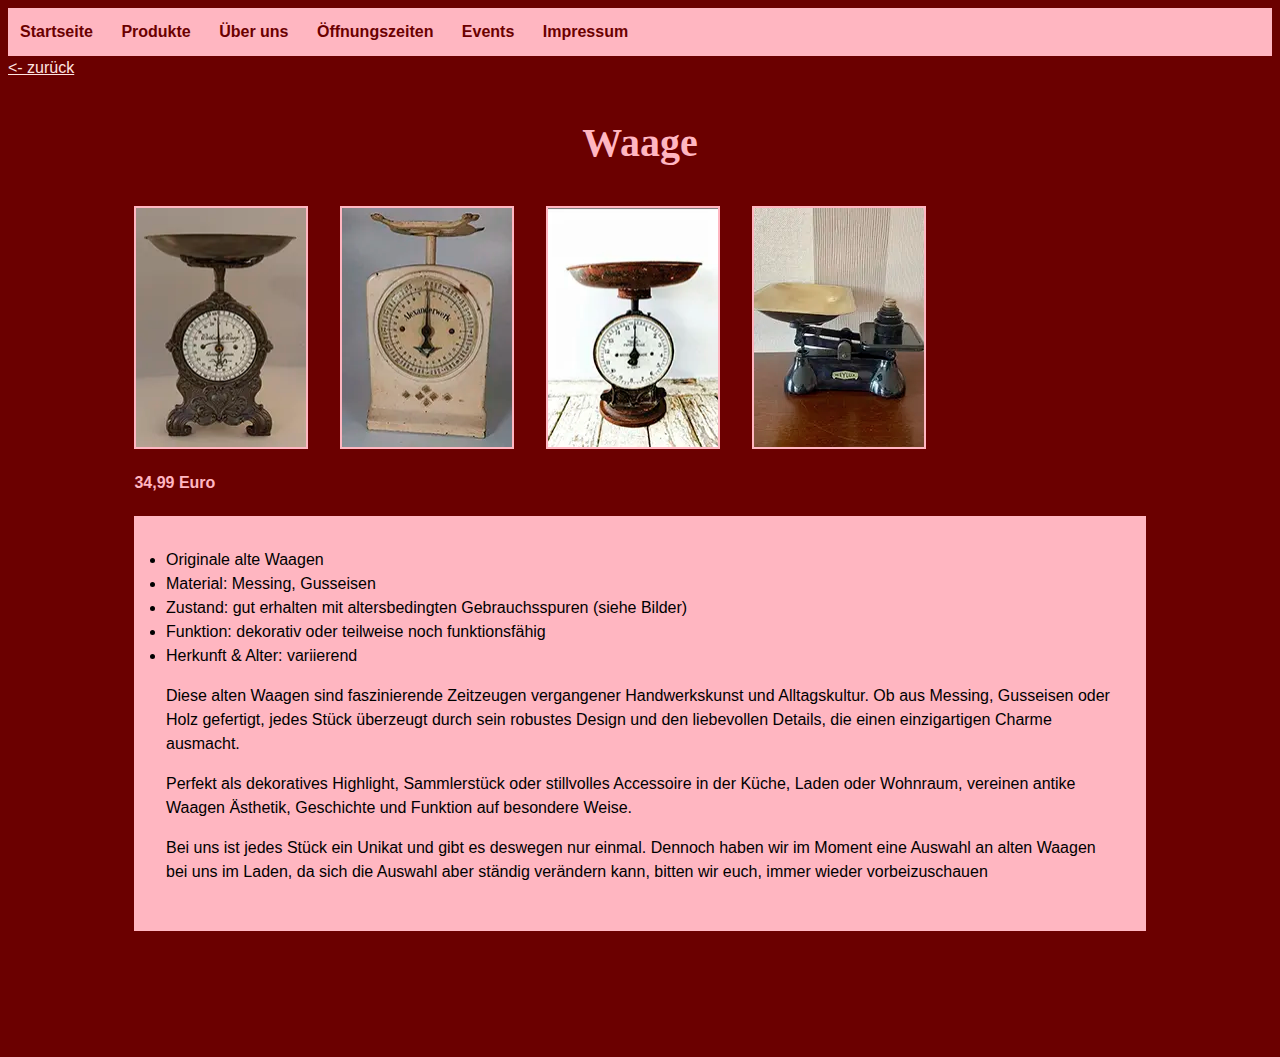
<file: detail_waage.html>
<!DOCTYPE html>
<htl lang="de">
    <head>
        <meta charset="UTF-8">
        <title>Semesterabgabe</title>
        <link rel="stylesheet" href="meine-datei.css">
    </head>
    <body>

<div class="nav">
	<ul> 
	<li> <a href="index.html">Startseite </a></li>	
	<li> <a href="produkte.html"> Produkte </a> </li>
	<li> <a href="ueber_uns.html"> Über uns </a> </li>
	<li> <a href="oeffnungszeiten.html"> Öffnungszeiten </a> </li>
	<li> <a href="events.html"> Events </a> </li>
	<li> <a href="Impressum.html"> Impressum </a> </li>
	</ul>
</div>


<div class="back"> 
	<a href="produkte.html"> <- zurück </a>
</div>


<h2>Waage</h2>

<div class="bilder"> 
	<img src="images/produkt_waage.webp" alt="zu verkaufende Waage">
	<img src="images/produkt_waage2.webp" alt="zu verkaufende Waage">
	<img src="images/produkt_waage3.webp" alt="zu verkaufende Waage">
	<img src="images/produkt_waage4.webp" alt="zu verkaufende Waage">
</div>

<h4>34,99 Euro</h4>

<div class="text"> 
<li>Originale alte Waagen</li>
<li>Material: Messing, Gusseisen</li>
<li>Zustand: gut erhalten mit altersbedingten Gebrauchsspuren (siehe Bilder)</li>
<li>Funktion: dekorativ oder teilweise noch funktionsfähig</li>
<li>Herkunft & Alter: variierend</li>

<p>Diese alten Waagen sind faszinierende Zeitzeugen vergangener Handwerkskunst und Alltagskultur. Ob aus Messing, Gusseisen oder Holz gefertigt, jedes Stück überzeugt durch sein robustes Design und den liebevollen Details, die einen einzigartigen Charme ausmacht.</p>

<p>Perfekt als dekoratives Highlight, Sammlerstück oder stillvolles Accessoire in der Küche, Laden oder Wohnraum, vereinen antike Waagen Ästhetik, Geschichte und Funktion auf besondere Weise.</p>

<p>Bei uns ist jedes Stück ein Unikat und gibt es deswegen nur einmal. Dennoch haben wir im Moment eine Auswahl an alten Waagen bei uns im Laden, da sich die Auswahl aber ständig verändern kann, bitten wir euch, immer wieder vorbeizuschauen </p>

</div>
</body>
</file>
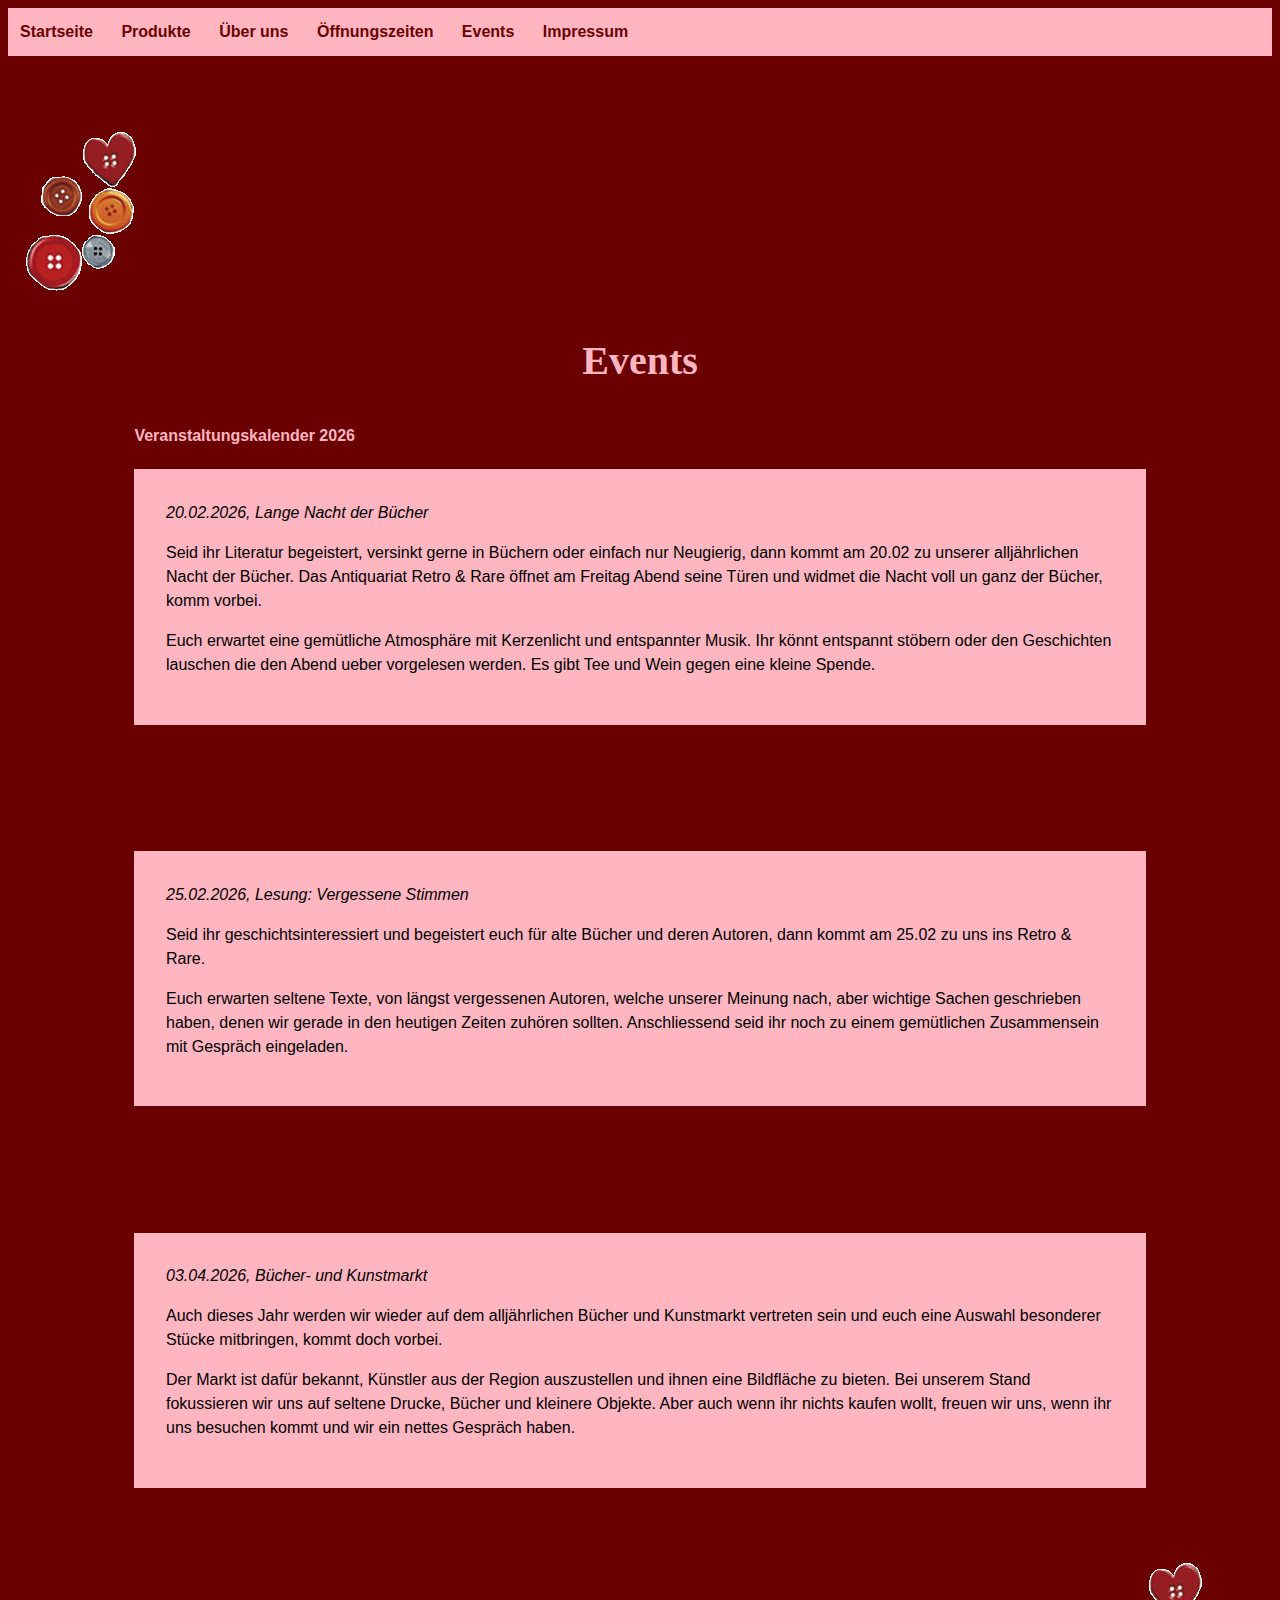
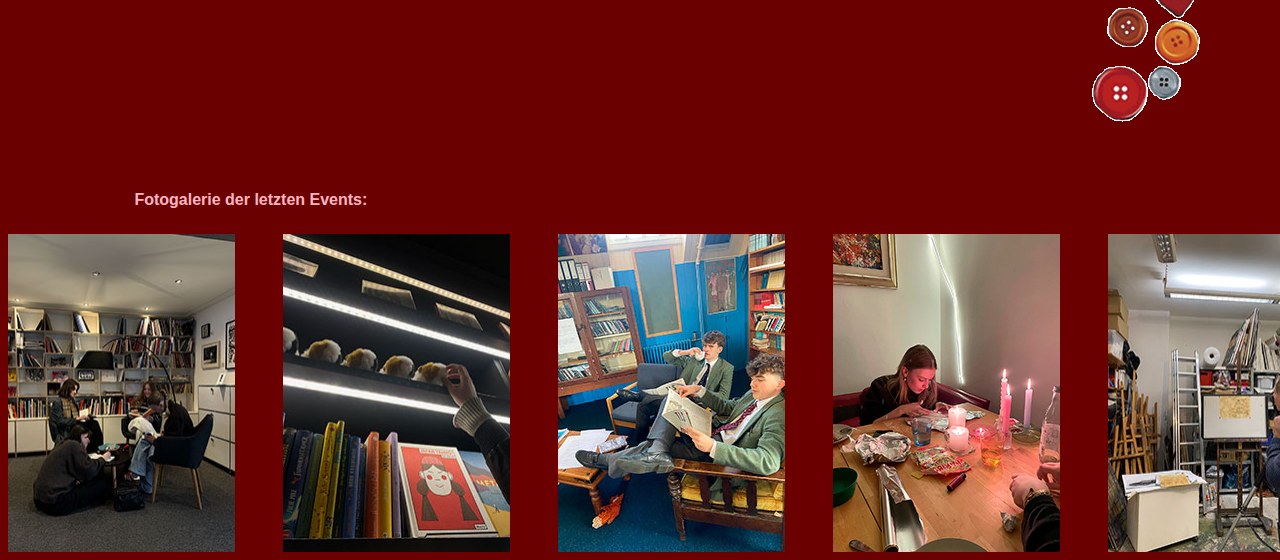
<file: events.html>
<!DOCTYPE html>
<htl lang="de">
    <head>
        <meta charset="UTF-8">
        <title>Semesterabgabe</title>
        <link rel="stylesheet" href="meine-datei.css">
    </head>
    <body>

<div class="nav">
	<ul> 
	<li> <a href="index.html">Startseite </a></li>	
	<li> <a href="produkte.html"> Produkte </a> </li>
	<li> <a href="ueber_uns.html"> Über uns </a> </li>
	<li> <a href="oeffnungszeiten.html"> Öffnungszeiten </a> </li>
	<li> <a href="events.html"> Events </a> </li>
	<li> <a href="Impressum.html"> Impressum </a> </li>
	</ul>
</div>


<img src="images/knöpfe.png" alt="vier Knöpfe" class="left-img">



<h2>Events</h2>

<h4>Veranstaltungskalender 2026</h4>

<div class="text"> 
	<em> 20.02.2026,</em>
	<em>Lange Nacht der Bücher</em>
	<p> Seid ihr Literatur begeistert, versinkt gerne in Büchern oder einfach nur Neugierig, dann kommt am 20.02 zu unserer alljährlichen Nacht der Bücher. Das Antiquariat Retro & Rare öffnet am Freitag Abend seine Türen und widmet die Nacht voll un ganz der Bücher, komm vorbei.</p>
	<p>Euch erwartet eine gemütliche Atmosphäre mit Kerzenlicht und entspannter Musik. Ihr könnt entspannt stöbern oder den Geschichten lauschen die den Abend ueber vorgelesen werden. Es gibt Tee und Wein gegen eine kleine Spende.</p>
</div>

<div class="text"> 
	<em>25.02.2026,</em>
	<em>Lesung: Vergessene Stimmen</em>
	<p>Seid ihr geschichtsinteressiert und begeistert euch für alte Bücher und deren Autoren, dann kommt am 25.02 zu uns ins Retro & Rare.</p>
	<p>Euch erwarten seltene Texte, von längst vergessenen Autoren, welche unserer Meinung nach, aber wichtige Sachen geschrieben haben, denen wir gerade in den heutigen Zeiten zuhören sollten. Anschliessend seid ihr noch zu einem gemütlichen Zusammensein mit Gespräch eingeladen.</p>
</div>

<div class="text"> 
	<em>03.04.2026,</em>
	<em>Bücher- und Kunstmarkt</em>
	<p>Auch dieses Jahr werden wir wieder auf dem alljährlichen Bücher und Kunstmarkt vertreten sein und euch eine Auswahl besonderer Stücke mitbringen, kommt doch vorbei.</p>
	<p>Der Markt ist dafür bekannt, Künstler aus der Region auszustellen und ihnen eine Bildfläche zu bieten. Bei unserem Stand fokussieren wir uns auf seltene Drucke, Bücher und kleinere Objekte. Aber auch wenn ihr nichts kaufen wollt, freuen wir uns, wenn ihr uns besuchen kommt und wir ein nettes Gespräch haben.  </p>
</div>


<img src="images/knöpfe.png" alt="vier Knöpfe" class="right-img">



<h4>Fotogalerie der letzten Events:</h4>
<div class="bilder-galerie">
	<img src="images/event_gallerie1.jpg" alt="Bild von einem Event des Antiquariats">
	<img src="images/event_gallerie2.jpg" alt="Bild von einem Event des Antiquariats">
	<img src="images/event_gallerie3.jpg" alt="Bild von einem Event des Antiquariats">
	<img src="images/event_gallerie4.jpg" alt="Bild von einem Event des Antiquariats">
	<img src="images/event_gallerie5.jpg" alt="Bild von einem Event des Antiquariats">
	<img src="images/event_gallerie6.jpg" alt="Bild von einem Event des Antiquariats">


</div>
</body>
</file>
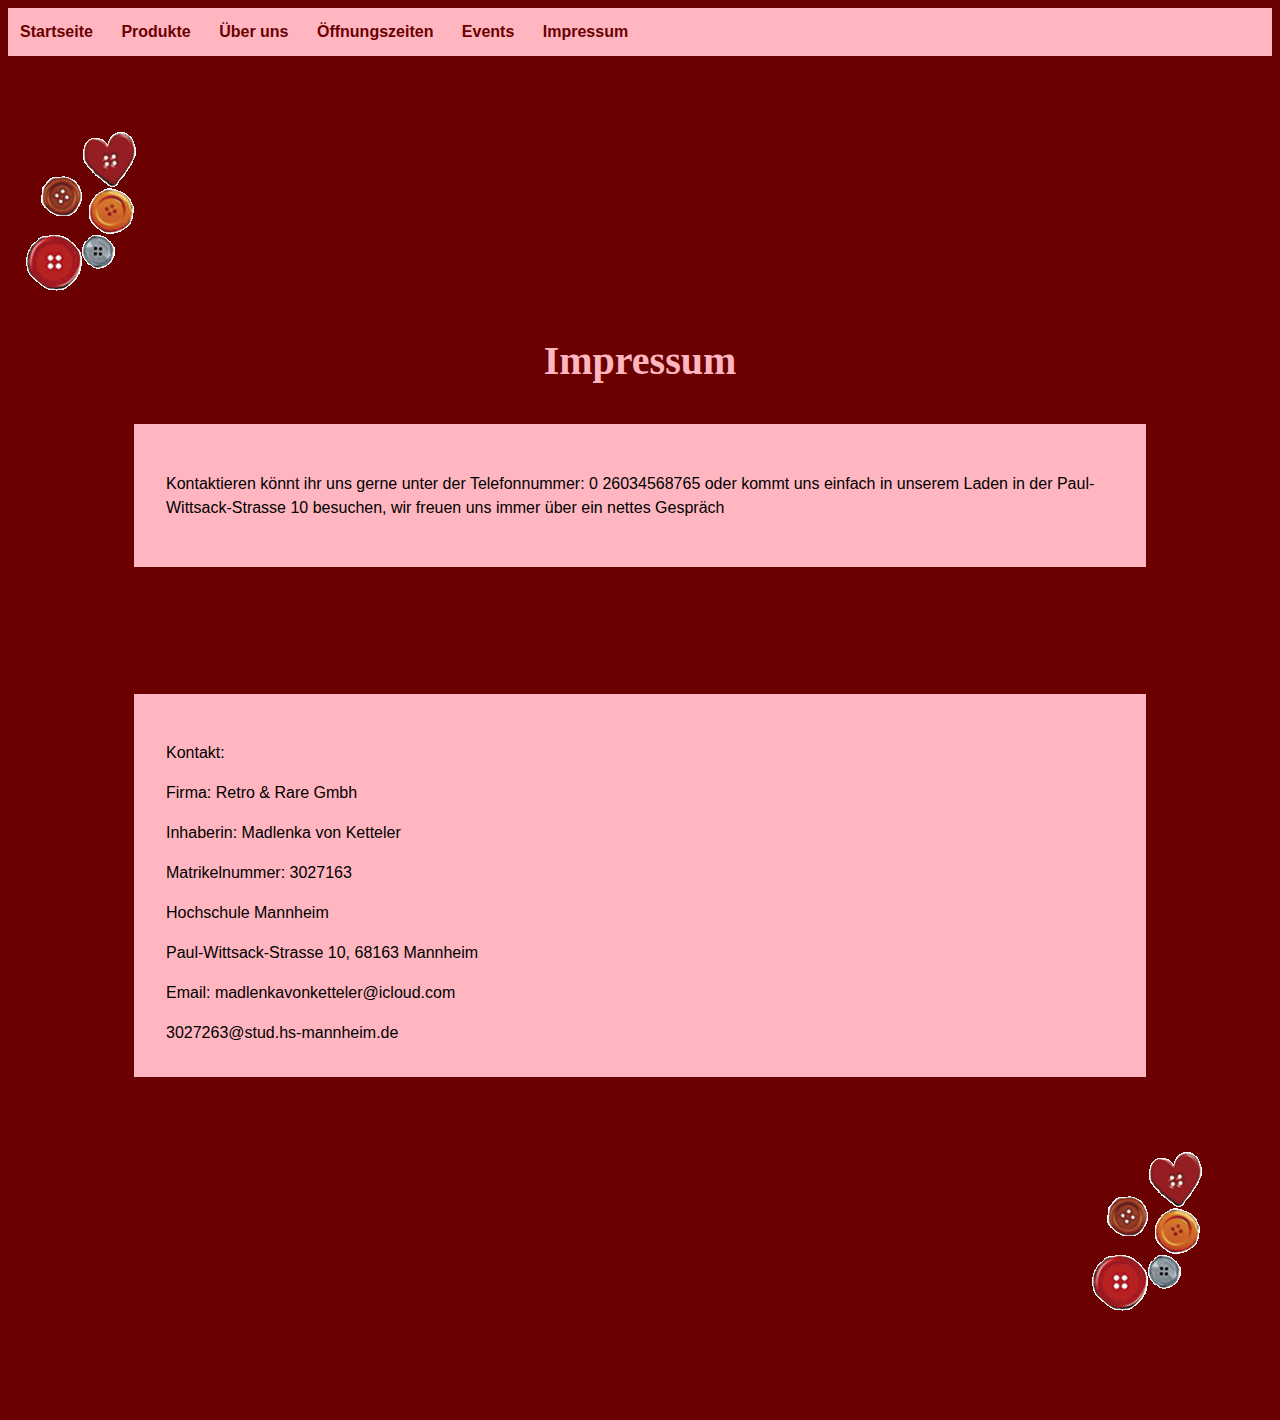
<file: Impressum.html>
<!DOCTYPE html>
<htl lang="de">
    <head>
        <meta charset="UTF-8">
        <title>Semesterabgabe</title>
        <link rel="stylesheet" href="meine-datei.css">
    </head>
    <body>
<div class="nav">
    <ul> 
    <li> <a href="index.html">Startseite </a></li>  
    <li> <a href="produkte.html"> Produkte </a> </li>
    <li> <a href="ueber_uns.html"> Über uns </a> </li>
    <li> <a href="oeffnungszeiten.html"> Öffnungszeiten </a> </li>
    <li> <a href="events.html"> Events </a> </li>
    <li> <a href="Impressum.html"> Impressum </a> </li>
    </ul>
</div>

<img src="images/knöpfe.png" alt="vier Knöpfe" class="left-img">


<h2>Impressum</h2>

<div class="text"> 
<p>Kontaktieren könnt ihr uns gerne unter der Telefonnummer: 0 26034568765 oder kommt uns einfach in unserem Laden in der Paul-Wittsack-Strasse 10 besuchen, wir freuen uns immer über ein nettes Gespräch</p>


</div>

<div class="text"> 
<p> Kontakt: </p> 

<p>Firma: Retro & Rare Gmbh</p>
<p>Inhaberin: Madlenka von Ketteler </p>
<p>Matrikelnummer: 3027163</p>
<p>Hochschule Mannheim</p>
<p>Paul-Wittsack-Strasse 10, 68163 Mannheim</p>

<p>Email: madlenkavonketteler@icloud.com</p>
            3027263@stud.hs-mannheim.de
</div>

<img src="images/knöpfe.png" alt="vier Knöpfe" class="right-img">
</body>
</file>
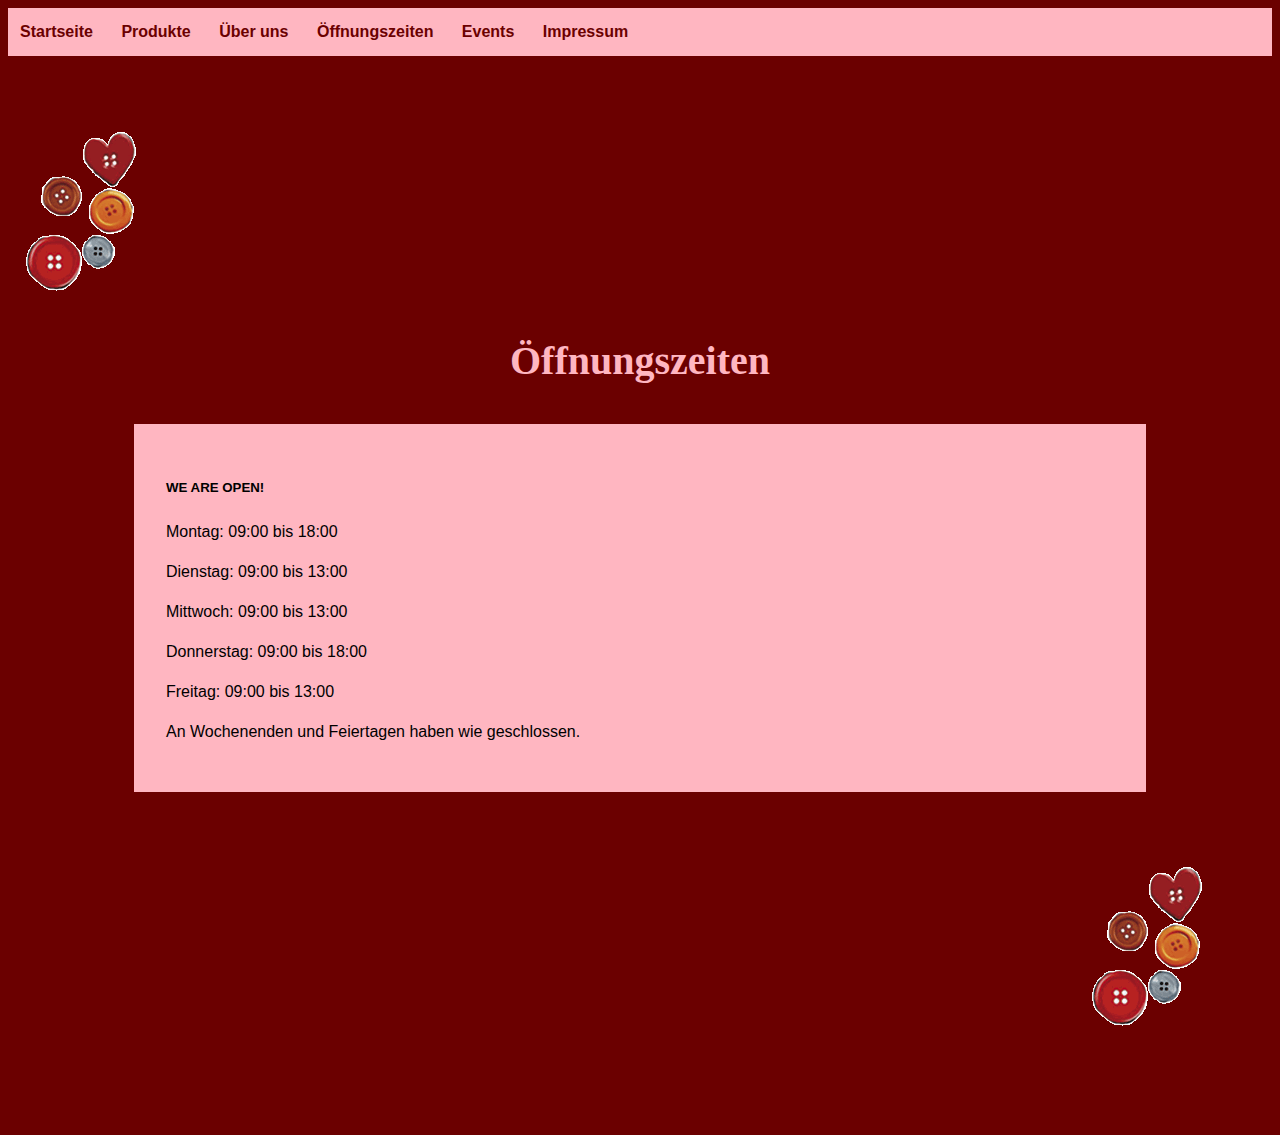
<file: oeffnungszeiten.html>
<!DOCTYPE html>
<htl lang="de">
    <head>
        <meta charset="UTF-8">
        <title>Semesterabgabe</title>
        <link rel="stylesheet" href="meine-datei.css">
    </head>
    <body>

<div class="nav">
    <ul> 
    <li> <a href="index.html">Startseite </a></li>  
    <li> <a href="produkte.html"> Produkte </a> </li>
    <li> <a href="ueber_uns.html"> Über uns </a> </li>
    <li> <a href="oeffnungszeiten.html"> Öffnungszeiten </a> </li>
    <li> <a href="events.html"> Events </a> </li>
    <li> <a href="Impressum.html"> Impressum </a> </li>
    </ul>
</div>

<img src="images/knöpfe.png" alt="vier Knöpfe" class="left-img">


<h2>Öffnungszeiten</h2>

<div class="text"> 
    <p> <h5> WE ARE OPEN! </h5> </p>
    <p> Montag: 	09:00 bis 18:00 </p>
    <p> Dienstag:   09:00 bis 13:00 </p> 
    <p> Mittwoch:   09:00 bis 13:00 </p>
    <p> Donnerstag: 09:00 bis 18:00 </p>
    <p> Freitag: 	09:00 bis 13:00 </p> 


<p> An Wochenenden und Feiertagen haben wie geschlossen. </p>
</div>

<img src="images/knöpfe.png" alt="vier Knöpfe" class="right-img">
</body>
</file>
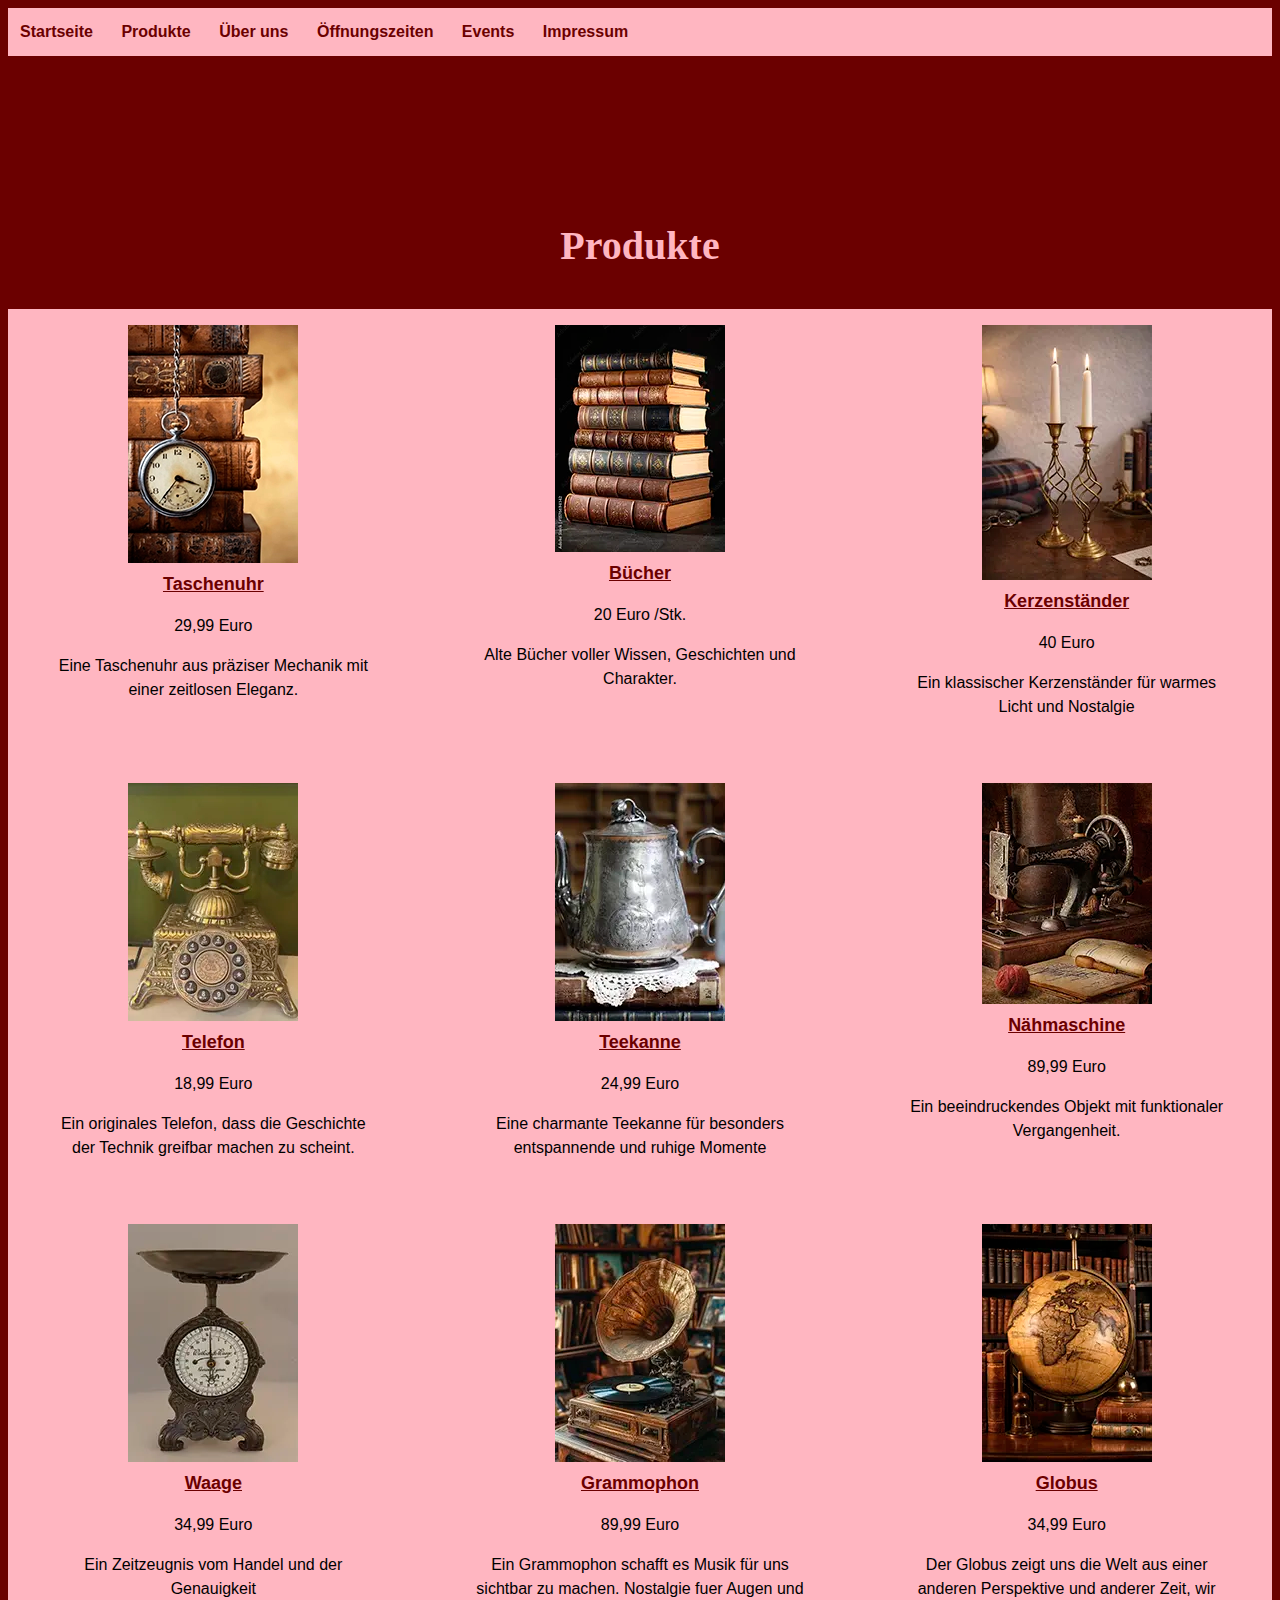
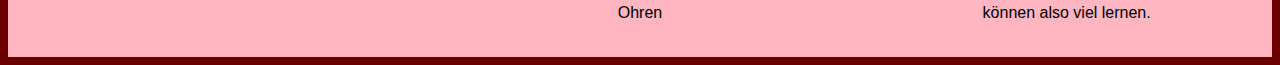
<file: produkte.html>
<!DOCTYPE html>
<htl lang="de">
    <head>
        <meta charset="UTF-8">
        <title>Semesterabgabe</title>
        <link rel="stylesheet" href="meine-datei.css">
    </head>
    <body>


<div class="nav">
	<ul> 
	<li> <a href="index.html">Startseite </a></li>	
	<li> <a href="produkte.html"> Produkte </a> </li>
	<li> <a href="ueber_uns.html"> Über uns </a> </li>
	<li> <a href="oeffnungszeiten.html"> Öffnungszeiten </a> </li>
	<li> <a href="events.html"> Events </a> </li>
	<li> <a href="Impressum.html"> Impressum </a> </li>
	</ul>
</div>

<div class="h2"> 
<h2>Produkte</h2>
</div>


<div class="produkte"> 
	<figure> 
		<a href="detail_taschenuhr.html">
		<img src="images/produkt_uhr.webp" alt="Taschenuhr vor Büchern"> 
		</a>
		<figcaption>
		<a href="detail_produkte.html">Taschenuhr</a>
		<p>29,99 Euro</p>
		<p>Eine Taschenuhr aus präziser Mechanik mit einer zeitlosen Eleganz.</p>
		</figcaption>
	</figure>

	<figure> 
		<a href="Detail_buecher.html">
		<img src="images/produkt_buecher.webp" alt="Stapel alter Buecher"> 
		</a>
		<figcaption>
		<a href="detail_produkte.html">Bücher</a>
		<p>20 Euro /Stk.</p>
		<p>Alte Bücher voller Wissen, Geschichten und Charakter.</p>
		</figcaption>
	</figure>

	<figure> 
		<a href="detail_kerzenstaender.html">
		<img src="images/produkt_Kerzenstaender.webp" alt="zwei vintage Kerzenständer"> 
		</a>
		<figcaption>
		<a href="detail_kerzenstaender.html">Kerzenständer</a>
		<p>40 Euro </p>
		<p> Ein klassischer Kerzenständer für warmes Licht und Nostalgie</p>
		</figcaption>
	</figure>

	<figure>
		<a href="detail_telefon.html">
		<img src="images/produkt_telephon.webp" alt="altes Telefon"> 
		</a>
		<figcaption>
		<a href="detail_telefon.html">Telefon</a>
		<p>18,99 Euro </p>
		<p>Ein originales Telefon, dass die Geschichte der Technik greifbar machen zu scheint.</p>
		</figcaption>
	</figure>

	<figure> 
		<a href="detail_teekanne.html">
		<img src="images/produkt_teekanne.webp" alt="alte Zinn Teekanne"> 
		</a>
		<figcaption>
		<a href="detail_teekanne.html">Teekanne</a>
		<p>24,99 Euro</p>
		<p>Eine charmante Teekanne für besonders entspannende und ruhige Momente</p>
		</figcaption>
	</figure>

	<figure> 
		<a href="detail_naehmaschine.html">
		<img src="images/produkt_naehmaschine.webp" alt="vintage Naehmaschine"> 
		</a>
		<figcaption>
		<a href="detail_naehmaschine.html">Nähmaschine</a>
		<p>89,99 Euro</p>
		<p>Ein beeindruckendes Objekt mit funktionaler Vergangenheit.</p>
		</figcaption>
	</figure>

	<figure> 
		<a href="detail_waage.html">
		<img src="images/produkt_waage.webp" alt="Vintage Küchenwaage"> 
		</a>
		<figcaption>
		<a href="detail_waage.html">Waage</a>
		<p>34,99 Euro</p>
		<p>Ein Zeitzeugnis vom Handel und der Genauigkeit</p>
		</figcaption>
	</figure>

	<figure> 
		<a href="detail_grammophon.html">
		<img src="images/produkt_grammophon.webp" alt="goldenes Grammophon"> 
		</a>
		<figcaption>
		<a href="detail_grammophon.html">Grammophon</a>
		<p>89,99 Euro</p>
		<p>Ein Grammophon schafft es Musik für uns sichtbar zu machen. Nostalgie fuer Augen und Ohren</p>
		</figcaption>
	</figure>

	<figure> 
		<a href="detail_globus.html">
		<img src="images/produkt_globus.webp" alt="vintage Globus"> 
		</a>
		<figcaption>
		<a href="detail_globus.html">Globus</a>
		<p>34,99 Euro</p>
		<p>Der Globus zeigt uns die Welt aus einer anderen Perspektive und anderer Zeit, wir können also viel lernen.</p>
		</figcaption>
	</figure>

</div>
</body>
</file>
<file: meine-datei.css>
body {
	font-family: helvetica;
	font-size: 12pt;
	line-height: 1.5;
	background-color: #6B0000;
}

h2{
	font-family: fantasy;
	font-size: 40px;
	padding-top: 0px;
	color: #FFB6C1;
	text-align: center;
}

h3{
	text-align: center;
	font-family: fantasy;
	padding-top: 10%;
	color: #FFB6C1;
}

h4{
	color: #FFB6C1;
	margin-left: 10%;
}

.name {
	margin: 0;
	margin-top: 5%;
	text-align: center;
}

.produkte{
	display: grid; 
	grid-template-columns: repeat(3, 1fr);
	gap: 1rem;
	background-color: #FFB6C1;
	text-align: center;
	a{
		color: #6B0000;
		font-size: 18px;
		font-weight: bold;
	}

}

.bilder{
	display: flex;
	gap: 2rem;
	img{
		border: 2px solid #FFB6C1;
	}
	padding-left: 10%;
		
}

.text{

	background-color: #FFB6C1;
	margin-right: 10%;
	margin-left: 10%;
	margin-bottom: 10%;
	padding: 2.5%;
}
	

.einfuehrung{
	text-align: center;
	background-color: #FFB6C1;
	padding-right: 10%;
	padding-left: 10%;
	margin-bottom: 10%;
}

.h2{
	padding-top: 10%;
}



.nav {
    background-color: #FFB6C1;
    padding: 12px 0;
}

.nav ul {
    list-style: none;
    margin: 0;
    padding: 0;
    text-align: left;
}

.nav li {
    display: inline-block;
    margin: 0 12px;
}

.nav a {
    color: #6B0000;
    text-decoration: none;
    font-weight: bold;
}

.nav a:hover {
    text-decoration: underline;
}

.back a {
	color: #FFE4E1;

}


.zitat{
	padding-right: 30%;
	padding-left: 30%;
	padding-top: 25%;
	padding-bottom: 20%;
	color: #FFB6C1;
	font-family: fantasy;
	font-size: 12px;
	text-align: center;
	line-height: 2.5;
}

.bilder-galerie{
	display: flex;
	gap: 3rem;
	align-content: center;
	margin-right: auto;
	margin-left: auto;
}


.left-img{
	display: block;
	margin-right: auto;
	margin-left: 0;
	margin-bottom: -8vw;
	margin-top: 5%;
	padding-bottom: 0;
}
.right-img{
	display: block;
	margin-left: auto;
	margin-right: 0;
	margin-bottom: -5vw;
	margin-top: -5vw;

}
</file>
